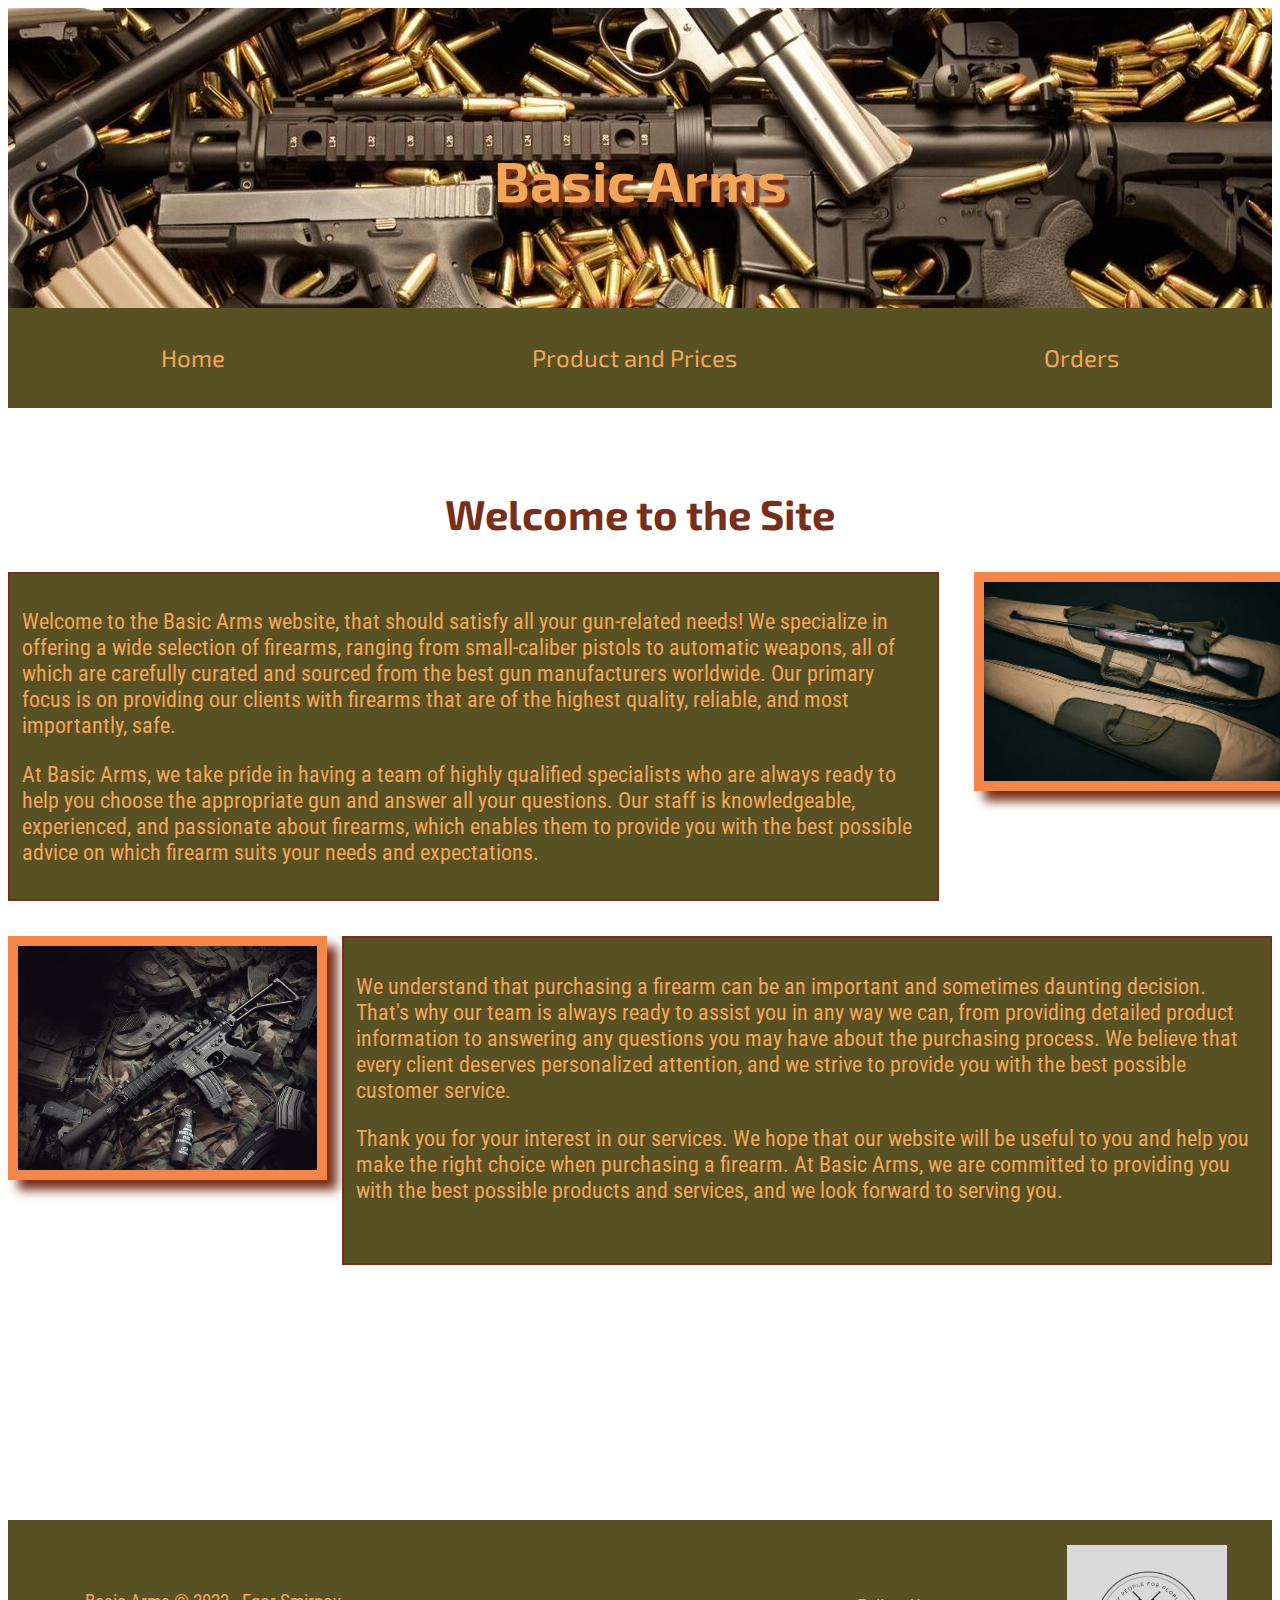
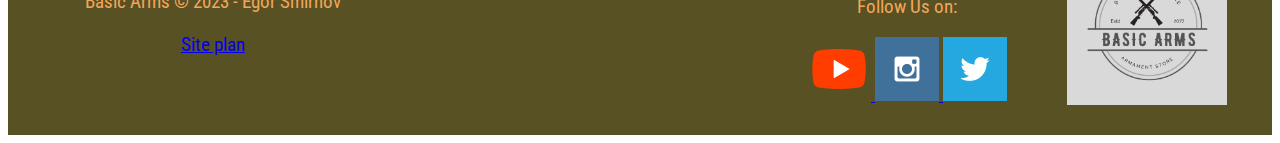
<file: personalproject/index.html>
<!DOCTYPE html>
<html lang="en">

<head>
  <meta charset="UTF-8">
  <meta http-equiv="X-UA-Compatible" content="IE=edge">
  <meta name="viewport" content="width=device-width, initial-scale=1.0">
  <title>Basic Arms | Home</title>
  <link rel="stylesheet" href="styles/styles.css">
</head>

<body>
  <div id="content">
    <header>
      <div id="banner">
        <img id="banner-img" src="pic/banner1.jpg" alt="Site Top Banner">
      </div>
      <h1>Basic Arms</h1>
      <nav>
        <a href="index.html">Home</a>
        <a href="products.html">Product and Prices</a>
        <a href="orders.html">Orders</a>
      </nav>
    </header>
    <main>
      <h2>Welcome to the Site</h2>
      <div class="bodysection">
        <div class="welcome1">
          <p>
            Welcome to the Basic Arms website, that should satisfy all your gun-related needs! We specialize in offering
            a wide selection of firearms, ranging from small-caliber pistols to automatic weapons, all of which are
            carefully curated and sourced from the
            best gun manufacturers worldwide. Our primary focus is on providing our clients with firearms that are of
            the highest quality, reliable, and most importantly, safe.</p>
          <p>
            At Basic Arms, we take pride in having a team of highly qualified specialists who are always ready to help
            you choose the appropriate gun and answer all your questions. Our staff is knowledgeable, experienced, and
            passionate about firearms, which enables
            them to provide you with the best possible advice on which firearm suits your needs and expectations.</p>
        </div>
        <img src="pic/rifle.jpg" alt="rifle with a case">


        <div class="welcome2">
          <p>
            We understand that purchasing a firearm can be an important and sometimes daunting decision. That's why our
            team is always ready to assist you in any way we can, from providing detailed product information to
            answering any questions you may have about
            the purchasing process. We believe that every client deserves personalized attention, and we strive to
            provide you with the best possible customer service.</p>
          <p>
            Thank you for your interest in our services. We hope that our website will be useful to you and help you
            make the right choice when purchasing a firearm. At Basic Arms, we are committed to providing you with the
            best possible products and services, and
            we look forward to serving you.</p>
        </div>
        <img src="pic/homepic2.jpg" alt="AR with stuff">

      </div>
    </main>
    <footer>
      <div class="copyplan">
        <p> Basic Arms &copy; 2023 - Egor Smirnov</p>
        <p><a href="site-plan.html">Site plan</a></p>
      </div>
      <div class="social">
        <p>Follow Us on:</p>
        <a href="https://youtube.com" target="_blank">
          <img src="pic/youtube.png" alt="fbicon">
        </a>
        <a href="https://instagram.com" target="_blank">
          <img src="pic/instagram.png" alt="instagramicon">
        </a>
        <a href="https://twitter.com" target="_blank">
          <img src="pic/twitter.png" alt="twittericon">
        </a>
      </div>
      <a id="logo_link" href="index.html">
        <img class="logo" src="pic/basicarmslogo.png" alt="Basic Arms Logo">
      </a>
    </footer>
  </div>
</body>

</html>
</file>
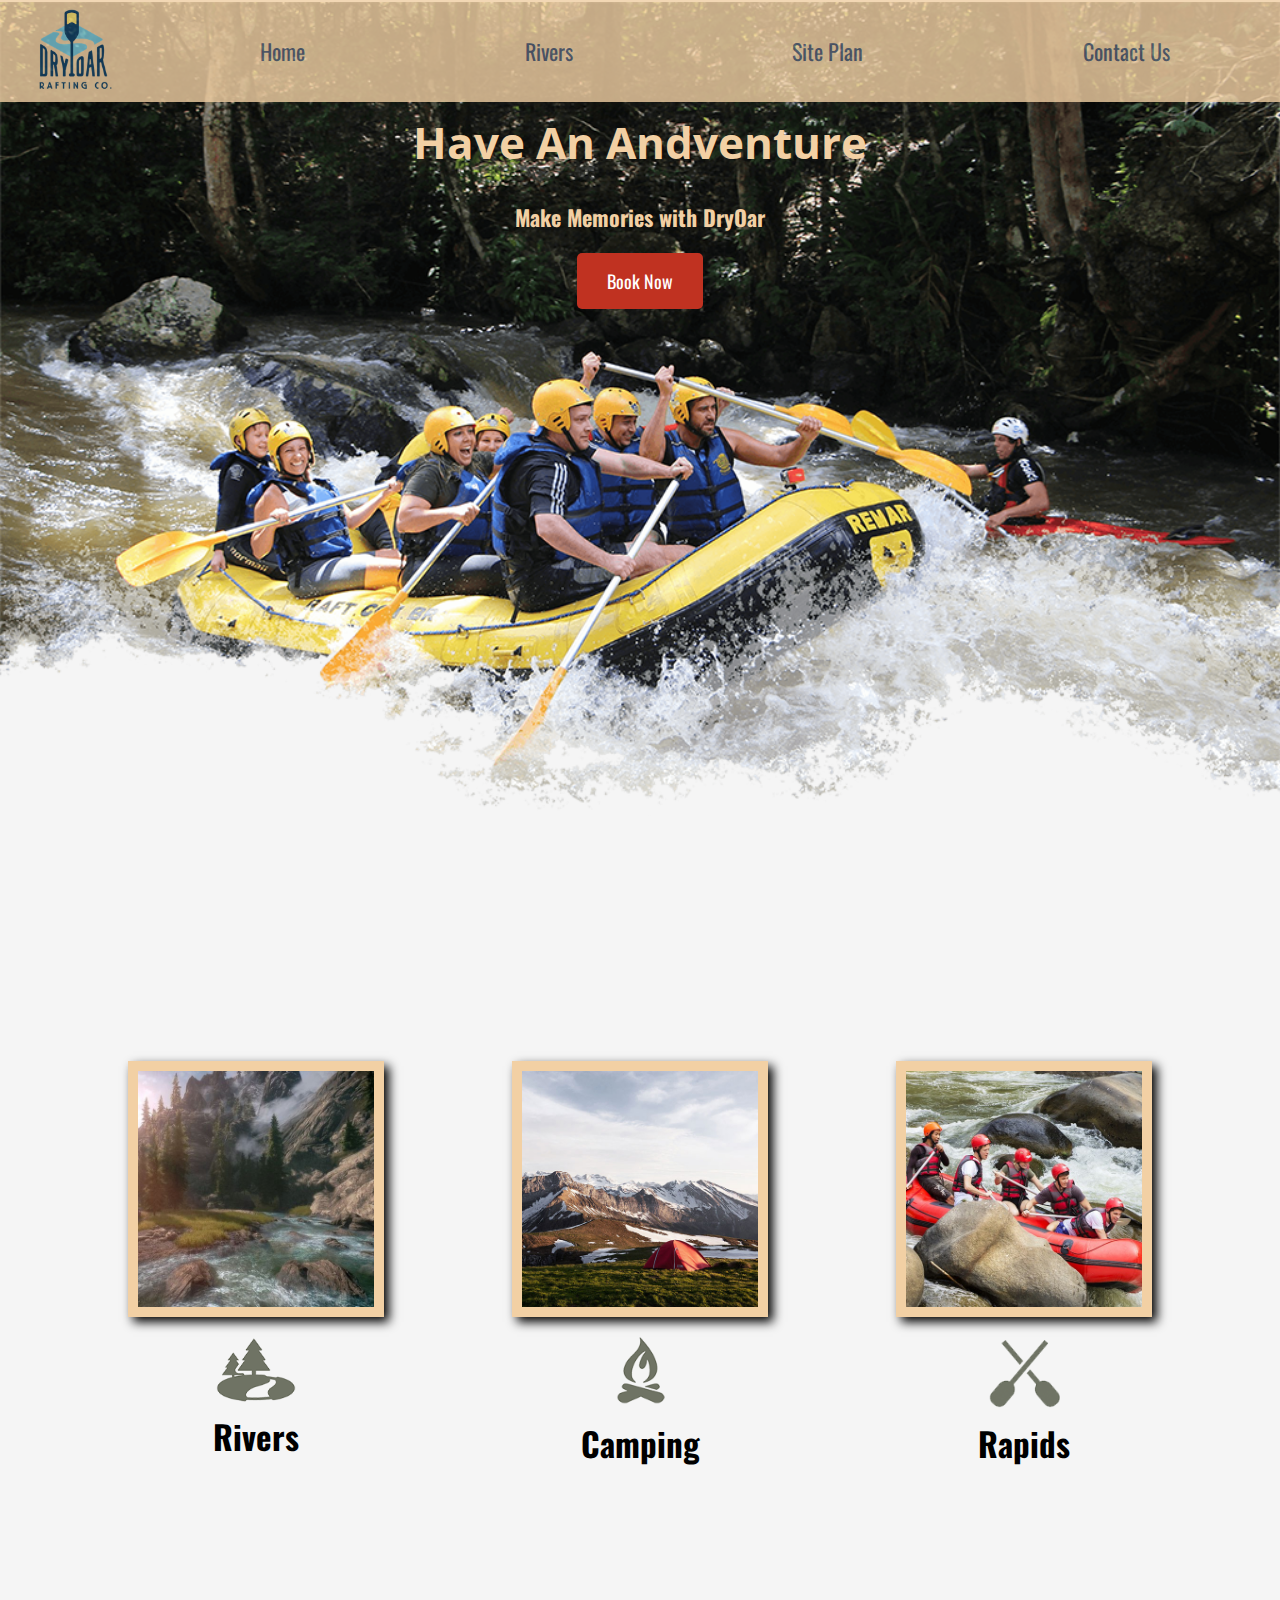
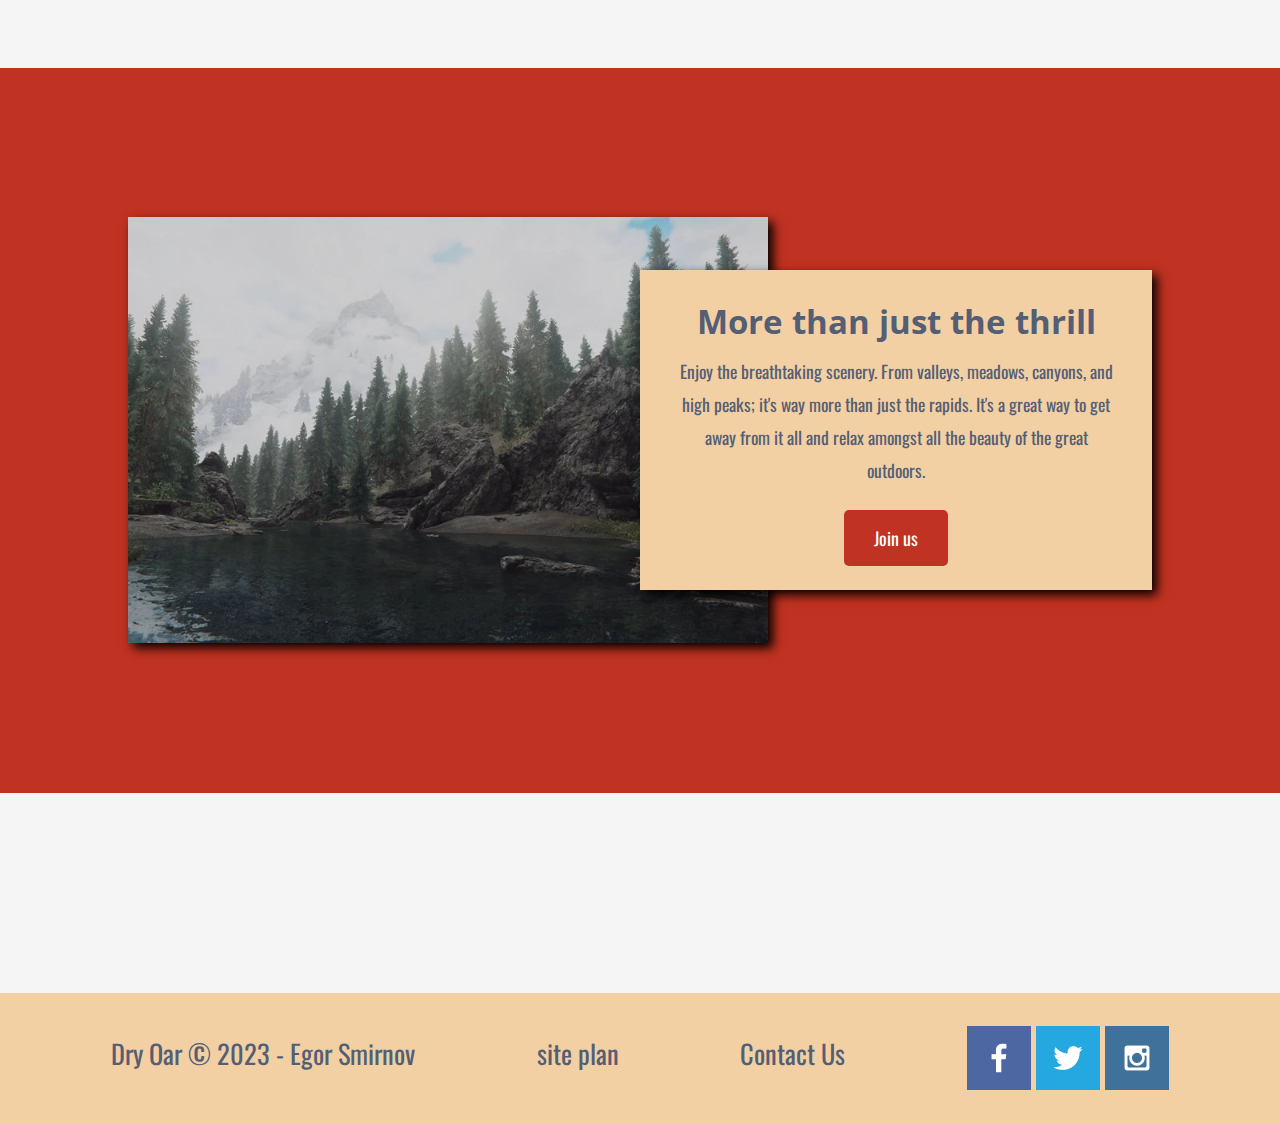
<file: wwr/index.html>
<!DOCTYPE html>
<html lang="en">

<head>
  <meta charset="UTF-8">
  <meta http-equiv="X-UA-Compatible" content="IE=edge">
  <meta name="viewport" content="width=device-width, initial-scale=1.0">
  <title>Whitewater Rafting Vacations | Dry Oar Boating | Home</title>
  <link rel="stylesheet" href="styles/style.css">
</head>

<body>
  <div id="content">
    <header>
      <a id="logo_link" href="index.html">
        <img class="logo" src="images/logo.png" alt="Dry Oar Logo">
      </a>
      <nav>
        <a href="index.html">Home</a>
        <a href="rivers.html">Rivers</a>
        <a href="site-plan-rafting.html">Site Plan</a>
        <a href="contactus.html">Contact Us </a>
      </nav>
    </header>
    <div id="hero">
      <div id="hero-box">
        <img id="hero-img" src="images/hero.png" alt="People enjoying rafting">
      </div>
      <section id="hero-msg">
        <h1 class="home-title">Have An Andventure</h1>
        <h4>Make Memories with DryOar</h4>
        <div class="button-box">
          <a class="book" href="contactus.html">Book Now</a>
        </div>
      </section>
    </div>
    <main class="home-grid">
      <section class="river-card">
        <img class="card-img" src="images/rivers1.jpg" alt="river in Skyrim forest ">
        <img class="icon" src="images/river_icon.png" alt="river icon">
        <h2>Rivers</h2>
      </section>
      <section class="camping-card">
        <img class="card-img" src="images/camping.jpg" alt="tent in the mountains or smt">
        <img class="icon" src="images/fire_icon.png" alt="fire icon">
        <h2>Camping</h2>
      </section>
      <section class="rapids-card">
        <img class="card-img" src="images/rapids.jpg" alt="rafting boat">
        <img class="icon" src="images/oars.png" alt="oars icon">
        <h2>Rapids</h2>
      </section>
      <div id="background"></div>
      <img class="mountains" src="images/mountains1.jpg" alt="Skyrim Mountains">
      <section class="msg">
        <h2>More than just the thrill</h2>
        <p>Enjoy the breathtaking scenery. From valleys, meadows, canyons, and high peaks; it's way more than just the
          rapids. It's a great way to get away from it all and relax amongst all the beauty of the great outdoors.</p>
        <a class="join" href="contactus.html">Join us</a>
      </section>
    </main>
    <footer>
      <p> Dry Oar &copy; 2023 - Egor Smirnov</p>
      <p><a href="site-plan-rafting.html">site plan</a></p>
      <p><a href="contactus.html">Contact Us</a></p>
      <div class="social">
        <a href="https://facebook.com" target="_blank">
          <img src="images/facebook.png" alt="fbicon">
        </a>
        <a href="https://twitter.com" target="_blank">
          <img src="images/twitter.png" alt="twittericon">
        </a>
        <a href="https://instagram.com" target="_blank">
          <img src="images/instagram.png" alt="instagramicon">
        </a>
      </div>
    </footer>
  </div>
</body>

</html>
</file>
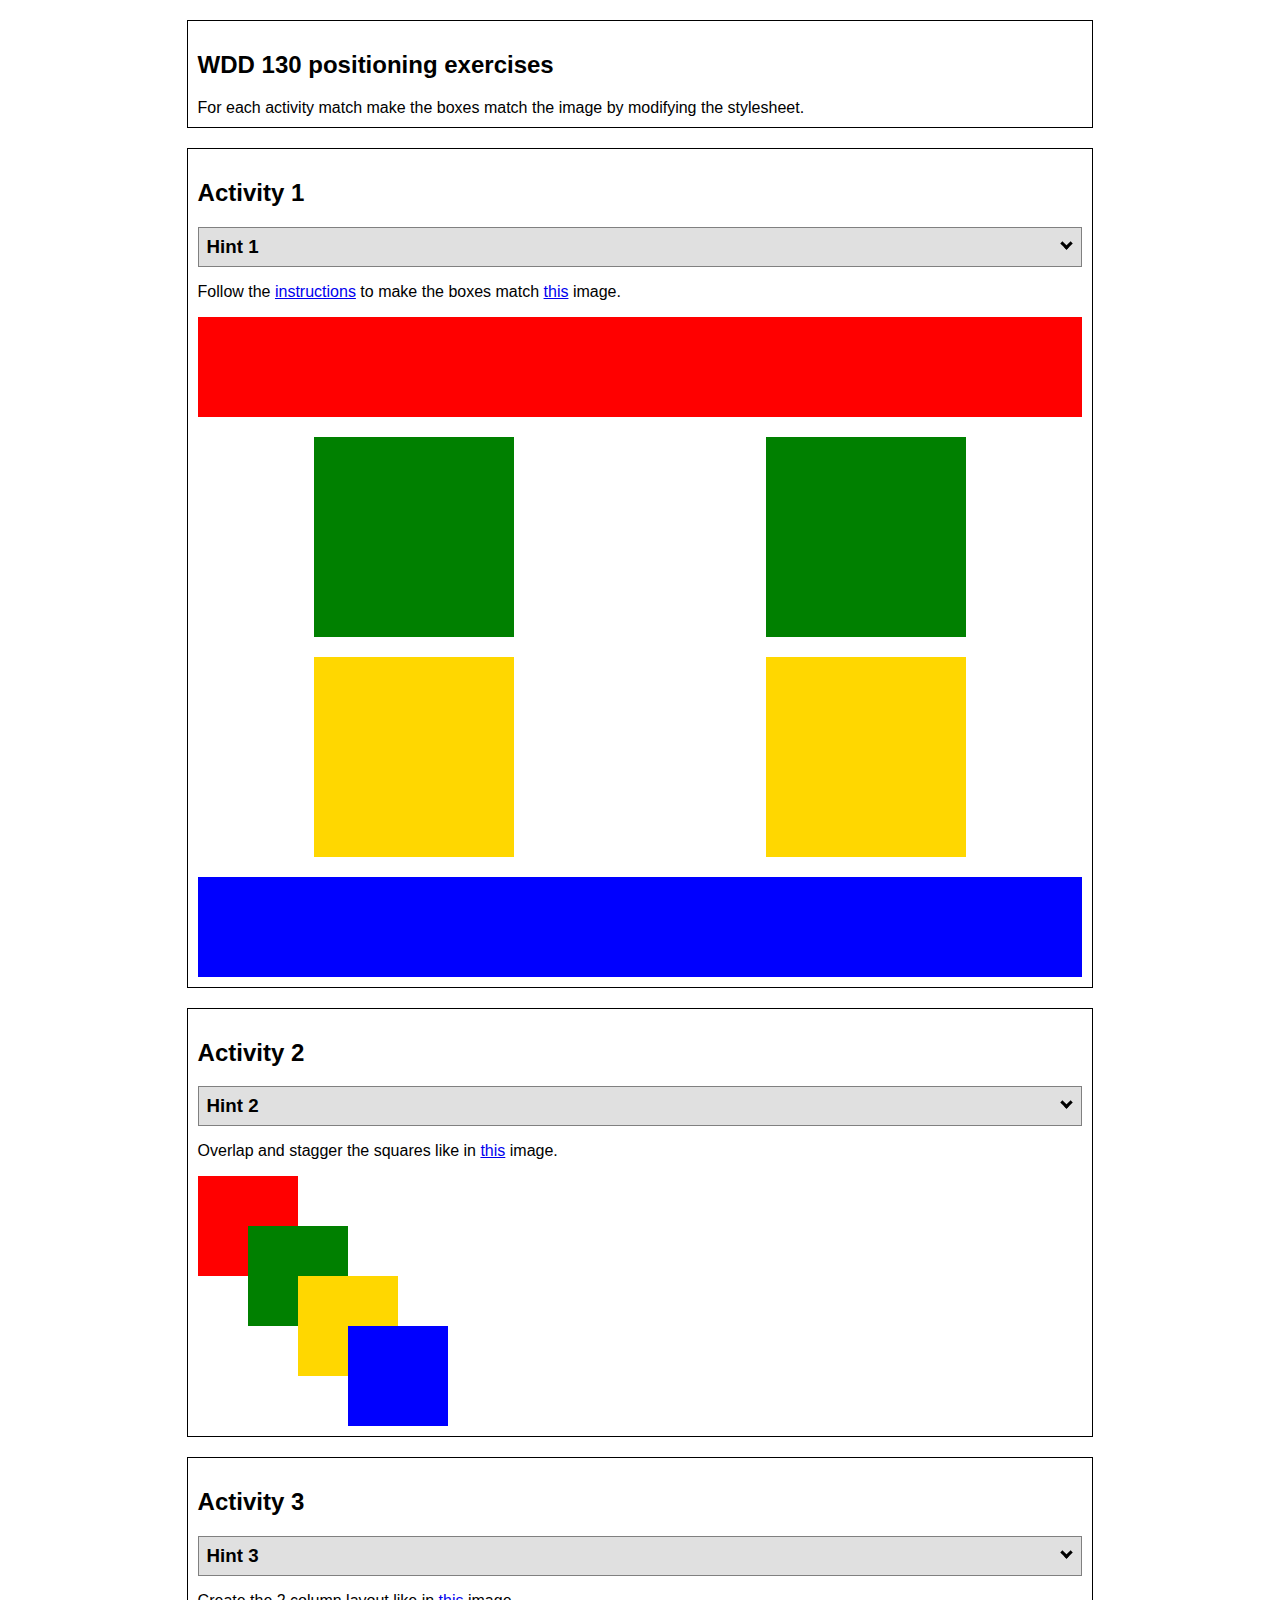
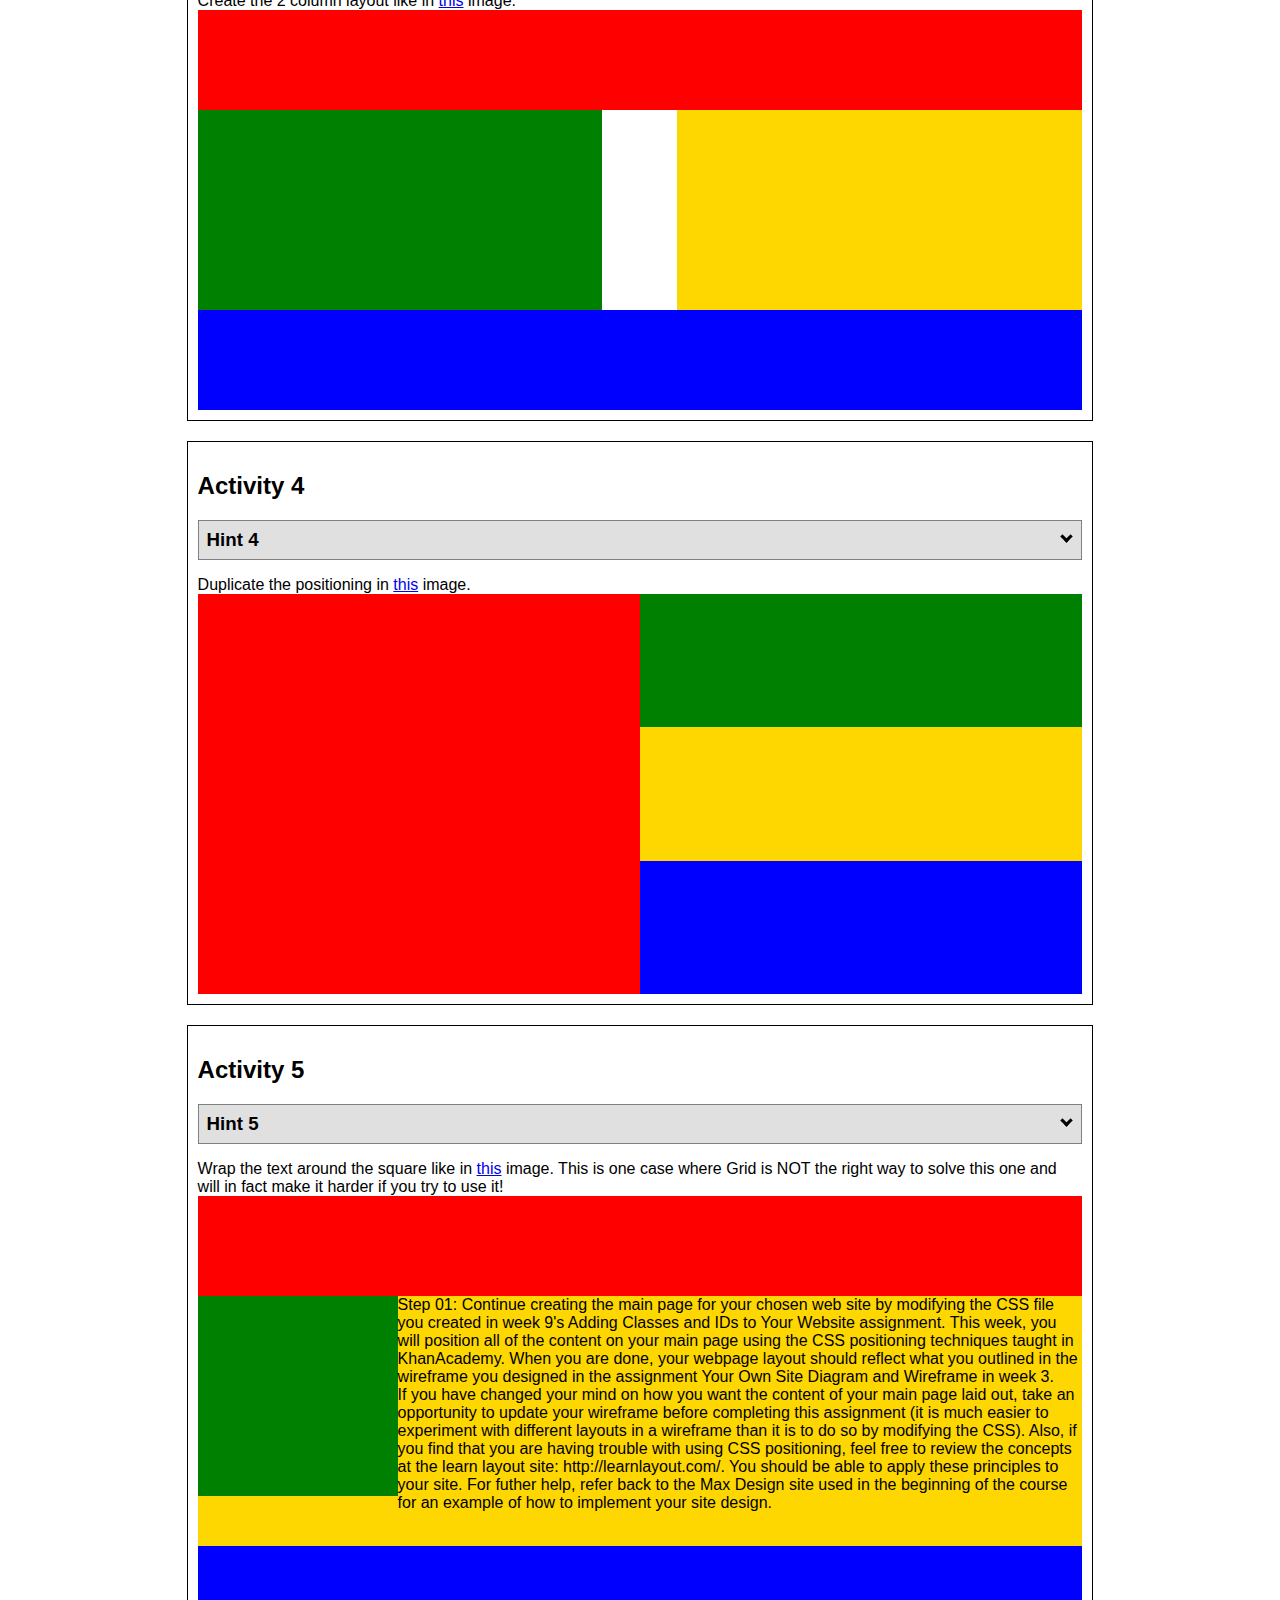
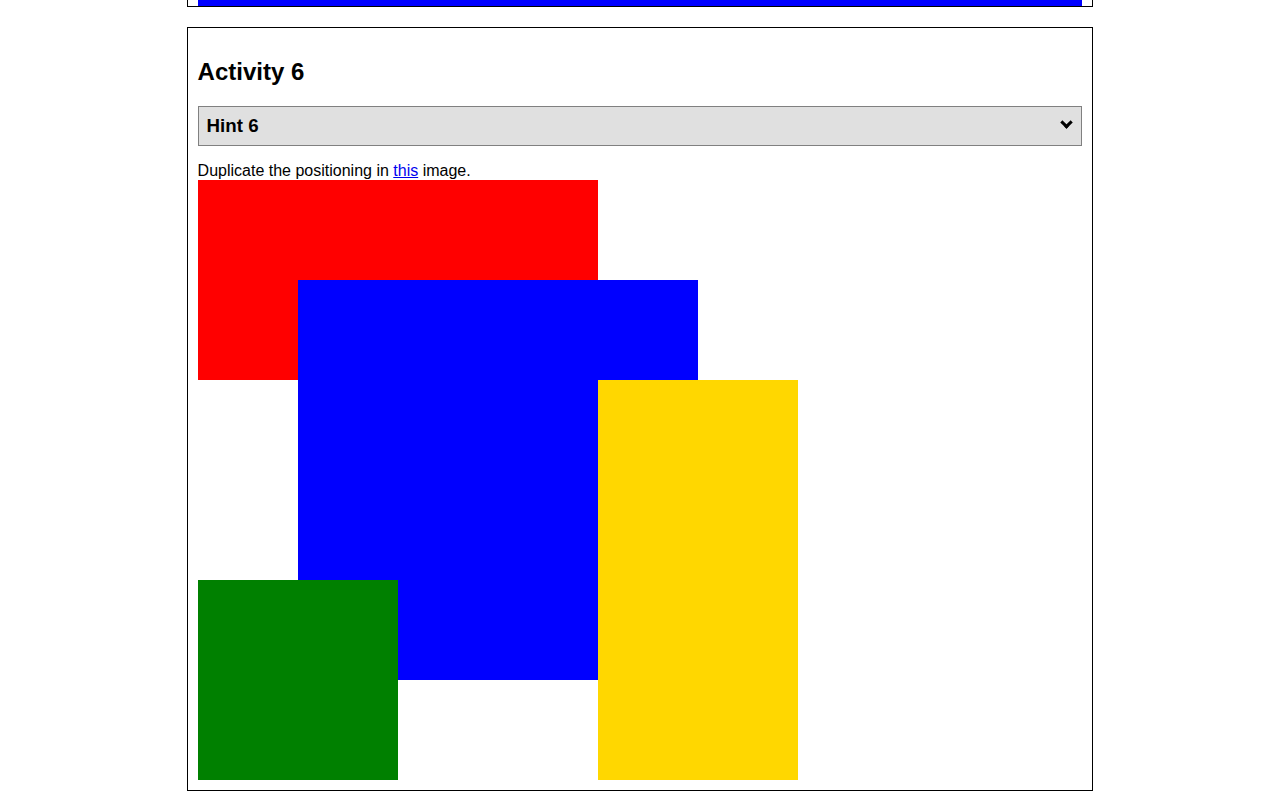
<file: positioning.html>
<!DOCTYPE html>
<html lang="en">
  <head>
    <!-- HTML - Name: positioning.html -->
    <title>Positioning Activity</title>
    <link rel="stylesheet" type="text/css" href="positionstyles.css" />
  </head>
  <body>
    <div class="activity">
      <h2>WDD 130 positioning exercises</h2>
      For each activity match make the boxes match the image by modifying the stylesheet.</div>
    <div class="activity">
      <h2>Activity 1</h2>
      <section class="hint"><input type="checkbox" ><i></i> <h3>Hint 1</h3><div><p>Check out the <a href="https://byui-wdd.github.io/wdd130/activities/w06-css-positioning.html" target="_blank">activity instructions</a> in Ilearn!</p></div></section>
      <p>Follow the <a href="https://byui-wdd.github.io/wdd130/activities/w06-css-positioning.html" target="_blank">instructions</a> to make the boxes match  <a href="https://byui-wdd.github.io/wdd130/images/example1.png" target="_blank">this</a> image.</p>
      <div class="content1" >
        <div class="red1" ></div>
        <div class="green1" ></div>
        <div class="green1" ></div>
        <div class="yellow1"></div>
        <div class="yellow1"></div>
        <div class="blue1"></div>
      </div>
    </div>
    <div class="activity">
      <h2>Activity 2</h2>
      <section class="hint"><input type="checkbox" > <h3>Hint 2</h3><i></i><div>
      <ul>
      <li>grid-template-columns: 50px 50px 50px 50px 50px </li></ul></div></section>
      <p>Overlap and stagger the squares like in <a href="https://byui-wdd.github.io/wdd130/images/example2.png" target="_blank">this</a> image.</p>
      <div class="content2" >
        <div class="red2" ></div>
        <div class="green2" ></div>
        <div class="yellow2"></div>
        <div class="blue2"></div>
      </div>
    </div>
    <div class="activity">
      <h2>Activity 3</h2>
      <section class="hint"><input type="checkbox" > <h3>Hint 3</h3><i></i><div><p>This one is going to be best solved with CSS Grid. Remember to make the boxes the right width first...then start moving them around. </p><h4>Properties used:</h4><ul><li>display:grid;</li><li>grid-template-columns:</li><li>grid-column-gap:</li>
        <li>grid-column:</li>  </ul></div></section>
      Create the 2 column layout like in <a href="https://byui-wdd.github.io/wdd130/images/example3.png" target="_blank">this</a>  image.
      <div class="content3" >
        <div class="red3" ></div>
        <div class="green3" ></div>
        <div class="yellow3"></div>
        <div class="blue3"></div>
      </div>
    </div>
    <div class="activity">
      <h2>Activity 4</h2>
      <section class="hint"><input type="checkbox" > <h3>Hint 4</h3><i></i><div><p>For the others we have been primarily concerned with width. For this one you will need to adjust height as well. </p><h4>Properties used:</h4><ul><li>display:grid;</li><li>grid-template-columns:</li><li>grid-row:</li></ul></div></section>
      Duplicate the positioning in <a href="https://byui-wdd.github.io/wdd130/images/example4.png" target="_blank">this</a> image. 
      <div class="content4" >
        <div class="red4" ></div>
        <div class="green4" ></div>
        <div class="yellow4"></div>
        <div class="blue4"></div>
      </div>
    </div>

    <div class="activity">
      <h2>Activity 5</h2>
      <section class="hint"><input type="checkbox" > <h3>Hint 5</h3><i></i><div><p>Grid is <strong>not</strong> the right way to do this.  In fact there is only one way to really do that...and that is with float. Remember that we float the thing we want the text to wrap around.  Also remember to start by making all the shapes the right size and shape.</p><h4>Properties used:</h4><ul><li>float: left;</li></ul></div></section>
      Wrap the text around the square like in <a href="https://byui-wdd.github.io/wdd130/images/example5.png" target="_blank">this</a> image. This is one case where Grid is NOT the right way to solve this one and will in fact make it harder if you try to use it!
      <div class="content5" >
        <div class="red5" ></div>
        <div class="green5" ></div>
        <div class="yellow5">Step 01: Continue creating the main page for your chosen web site by modifying the CSS file you created in week 9's Adding Classes and IDs to Your Website assignment. This week, you will position all of the content on your main page using the CSS positioning techniques taught in KhanAcademy. When you are done, your webpage layout should reflect what you outlined in the wireframe you designed in the assignment Your Own Site Diagram and Wireframe in week 3. <br />
          If you have changed your mind on how you want the content of your main page laid out, take an opportunity to update your wireframe before completing this assignment (it is much easier to experiment with different layouts in a wireframe than it is to do so by modifying the CSS). Also, if you find that you are having trouble with using CSS positioning, feel free to review the concepts at the learn layout site: http://learnlayout.com/. You should be able to apply these principles to your site. For futher help, refer back to the Max Design site used in the beginning of the course for an example of how to implement your site design.</div>
        <div class="blue5"></div>
      </div>
    </div>
    <div class="activity">
      <h2>Activity 6</h2>
      <section class="hint"><input type="checkbox" > <h3>Hint 6</h3><i></i><div><p>This one is all about visualizing the grid behind the layout. If you are having a hard time doing that first: all the sizes are even multiples of 100, and second here is another example with the lines drawn: <a href="https://byui-wdd.github.io/wdd130/images/example6-hint.png" target="_blank">example 6 with lines</a>. For this one you will find it easiest if you use px for the column width. You can also use <kbd>z-index</kbd> to control the element layering.    </p><h4>Properties used:</h4><ul><li>display:grid;</li><li>grid-template-columns:</li><li>grid-column:</li><li>grid-row:</li><li><a href="https://www.w3schools.com/cssref/pr_pos_z-index.asp" target="_blank">z-index:</a></li></ul></div></section>
      Duplicate the positioning in <a href="https://byui-wdd.github.io/wdd130/images/example6.png" target="_blank">this</a> image.
      <div class="content6" >
        <div class="red6" ></div>
        <div class="green6" ></div>
        <div class="yellow6"></div>
        <div class="blue6"></div>
      </div>
    </div>
  </body>
</html>
</file>
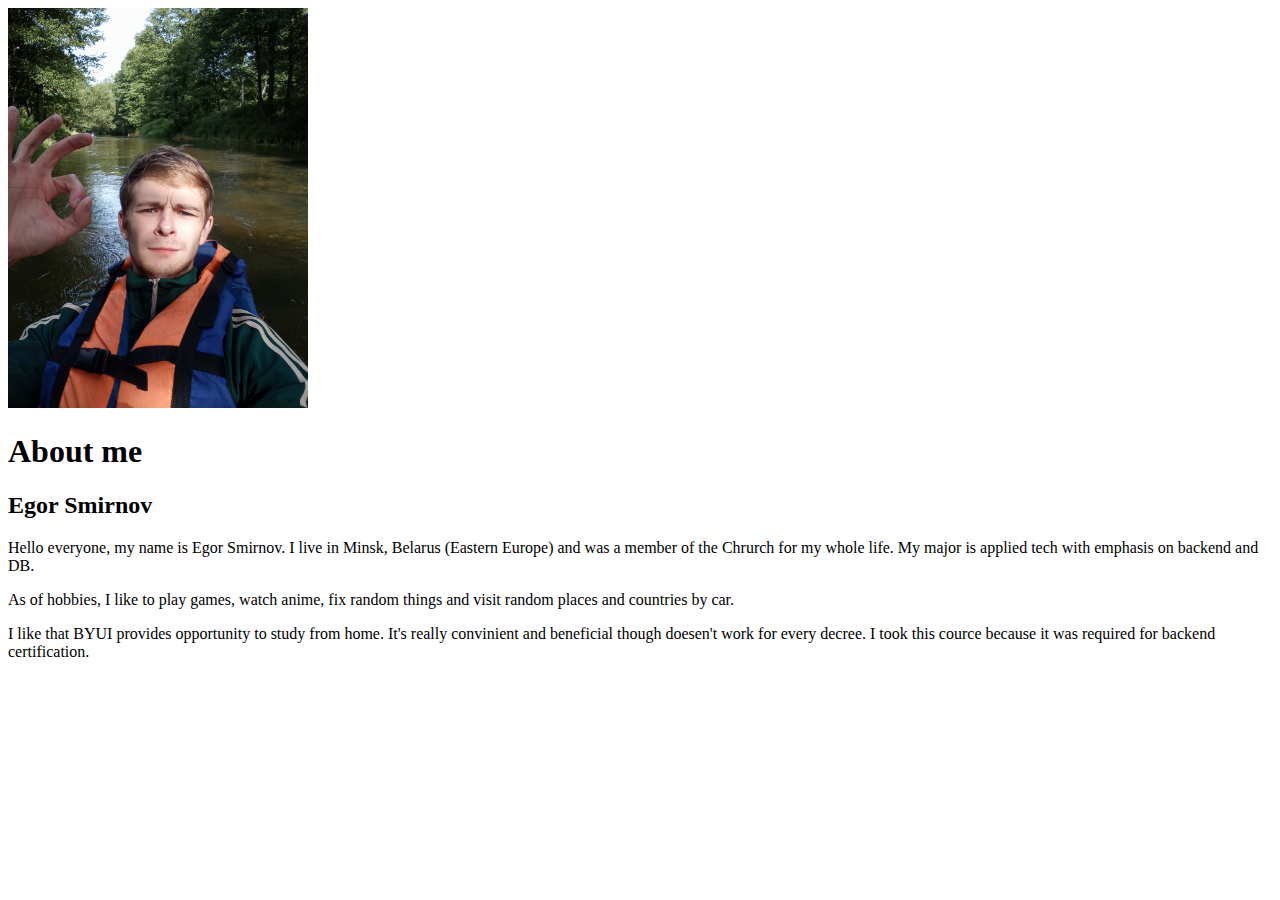
<file: aboutme/Aboutme.html>
<!DOCTYPE html>
<html lang="en">

<head>
    <meta charset="UTF-8">
    <meta http-equiv="X-UA-Compatible" content="IE-edge">
    <meta name="viewport" content="width=device-width, initial-scale=1.0">
    <title>All About Me</title>
    <img alt="it'smeright?" src="pic/picofme.jpg" style="width:300px;height:400px;">
</head>

<body>
    <h1>About me</h1>
    <h2>Egor Smirnov</h2>
    <p>Hello everyone, my name is Egor Smirnov. I live in Minsk, Belarus (Eastern Europe) and was a member of the Chrurch for my whole life. My major is applied tech with emphasis on backend and DB. </p>
    <p>As of hobbies, I like to play games, watch anime, fix random things and visit random places and countries by car.
    </p>
    <p>I like that BYUI provides opportunity to study from home. It's really convinient and beneficial though doesen't work for every decree. I took this cource because it was required for backend certification. </p>
</body>

</html>
</file>
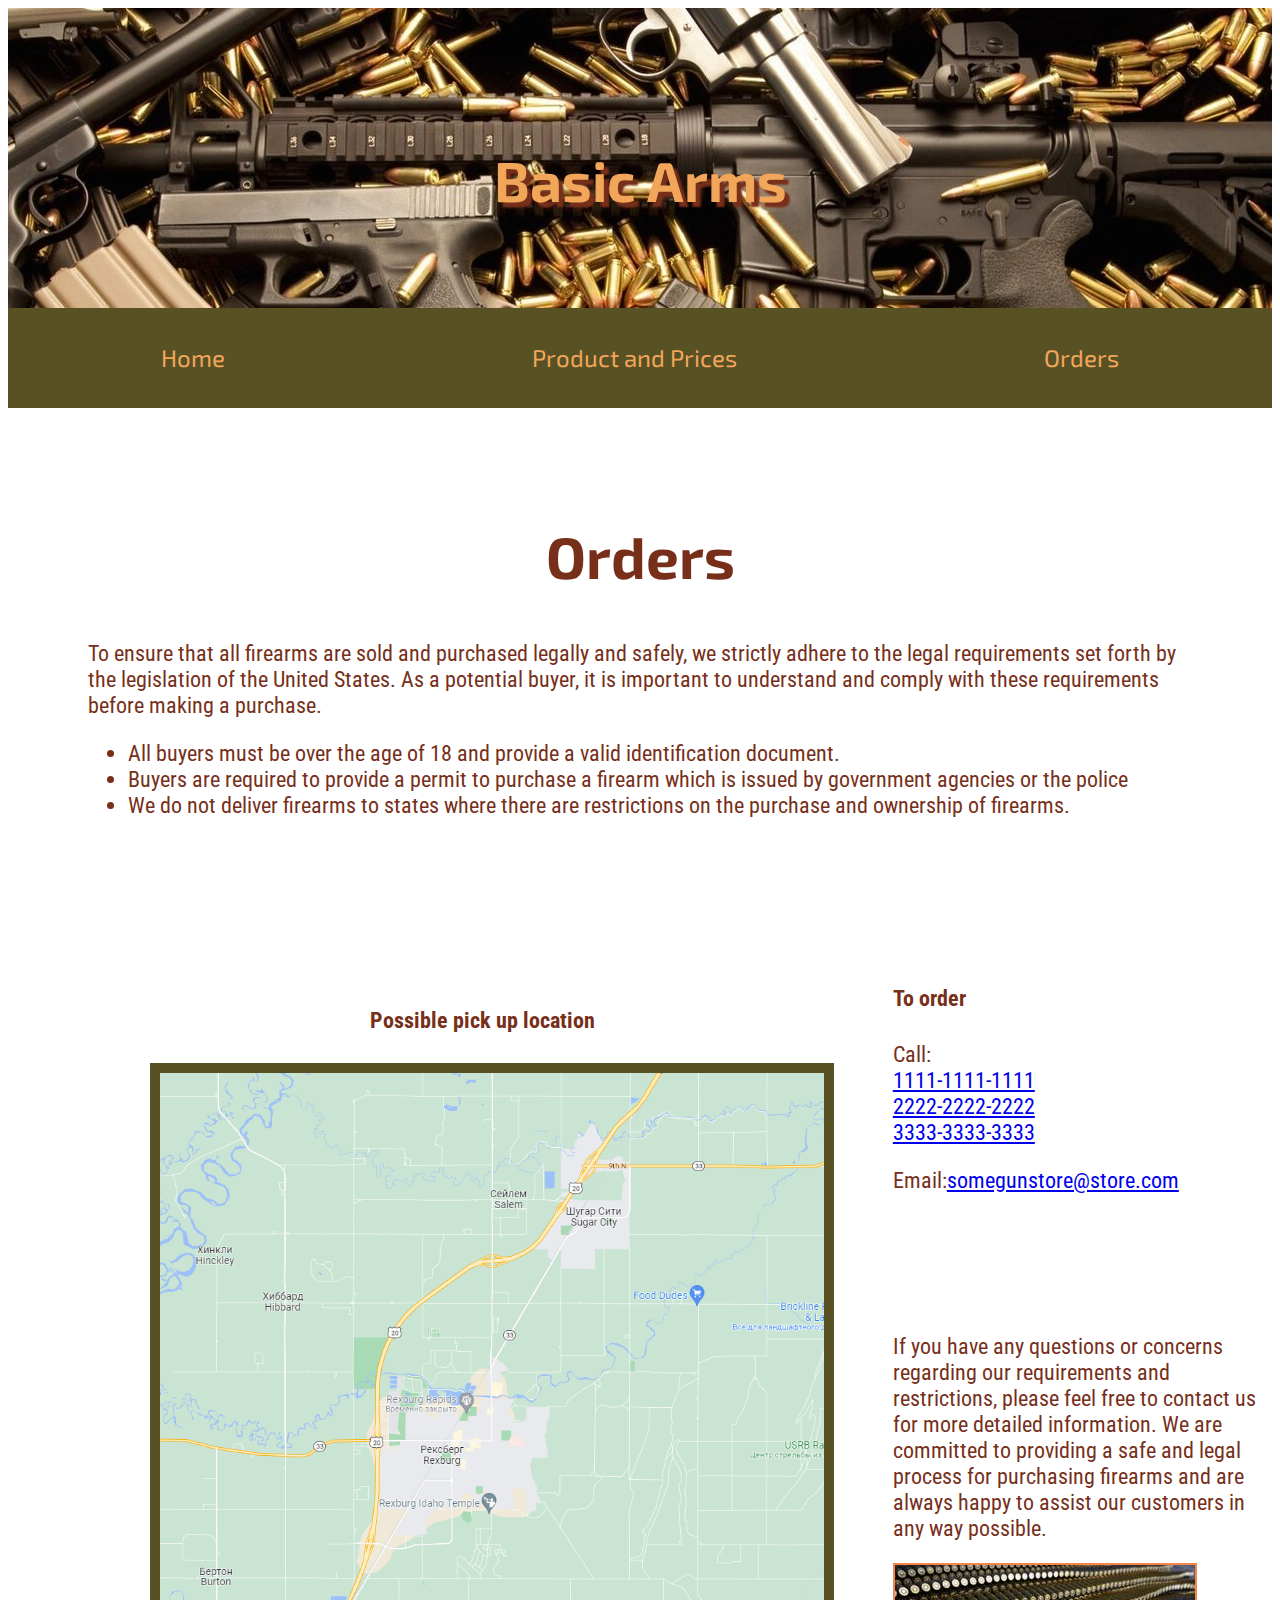
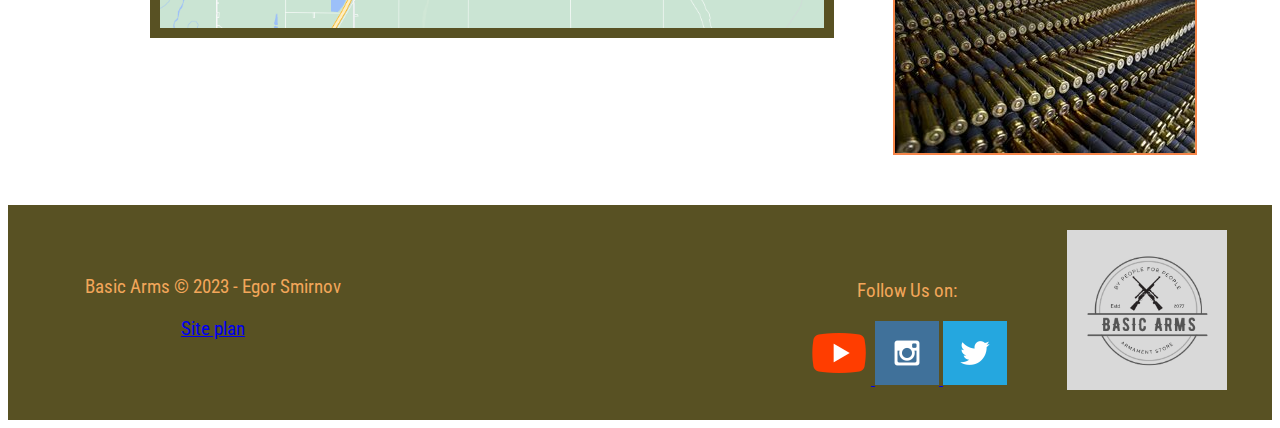
<file: personalproject/orders.html>
<!DOCTYPE html>
<html lang="en">

<head>
  <meta charset="UTF-8">
  <meta http-equiv="X-UA-Compatible" content="IE=edge">
  <meta name="viewport" content="width=device-width, initial-scale=1.0">
  <title>Orders | Basic Arms</title>
  <link rel="stylesheet" href="styles/styles.css">
</head>

<body>
  <div id="content">
    <header>
      <div id="banner">
        <img id="banner-img" src="pic/banner1.jpg" alt="Site Top Banner">
      </div>
      <h1>Basic Arms</h1>

      <nav>
        <a href="index.html">Home</a>
        <a href="products.html">Product and Prices</a>
        <a href="orders.html">Orders</a>
      </nav>
    </header>
    <main>

      <section class="orderintro">
        <h2>Orders</h2>
        <p>
          To ensure that all firearms are sold and purchased legally and safely, we strictly adhere to the legal
          requirements set forth by the legislation of the United States. As a potential buyer, it is important to
          understand and comply with these requirements
          before making a purchase.
        </p>
        <ul>
          <li>
            All buyers must be over the age of 18 and provide a valid identification document.
          </li>
          <li>
            Buyers are required to provide a permit to purchase a firearm which is issued by government agencies or the
            police
          </li>
          <li>
            We do not deliver firearms to states where there are restrictions on the purchase and ownership of firearms.
          </li>
        </ul>

      </section>

      <div class="lowerpart">
        <div class="map">
          <h4>Possible pick up location</h4>
          <img src="pic/map1.PNG" alt="Shop locations">
        </div>
        <div class="contacts">
          <h4>To order</h4>
          <p>Call:
            <br><a href="tel:1111-1111-1111">1111-1111-1111</a>
            <br><a href="tel:2222-2222-2222">2222-2222-2222</a>
            <br><a href="3333-3333-3333">3333-3333-3333</a>
          </p>
          <p> Email:<a href="mailtp:somegunstore@store.com">somegunstore@store.com</a></p>
        </div>
        <div class="additional">
          <p>
            If you have any questions or concerns regarding our requirements and restrictions, please feel free to
            contact us for more detailed information. We are committed to providing a safe and legal process for
            purchasing firearms and are always happy to assist
            our customers in any way possible.
          </p>
          <img src="pic/ammo.jpg" alt="bullets">
        </div>
      </div>
    </main>
    <footer>
      <div class="copyplan">
        <p> Basic Arms &copy; 2023 - Egor Smirnov</p>
        <p><a href="site-plan.html">Site plan</a></p>
      </div>
      <div class="social">
        <p>Follow Us on:</p>
        <a href="https://youtube.com" target="_blank">
          <img src="pic/youtube.png" alt="fbicon">
        </a>
        <a href="https://instagram.com" target="_blank">
          <img src="pic/instagram.png" alt="instagramicon">
        </a>
        <a href="https://twitter.com" target="_blank">
          <img src="pic/twitter.png" alt="twittericon">
        </a>
      </div>
      <a id="logo_link" href="index.html">
        <img class="logo" src="pic/basicarmslogo.png" alt="Basic Arms Logo">
      </a>
    </footer>
  </div>
</body>

</html>
</file>
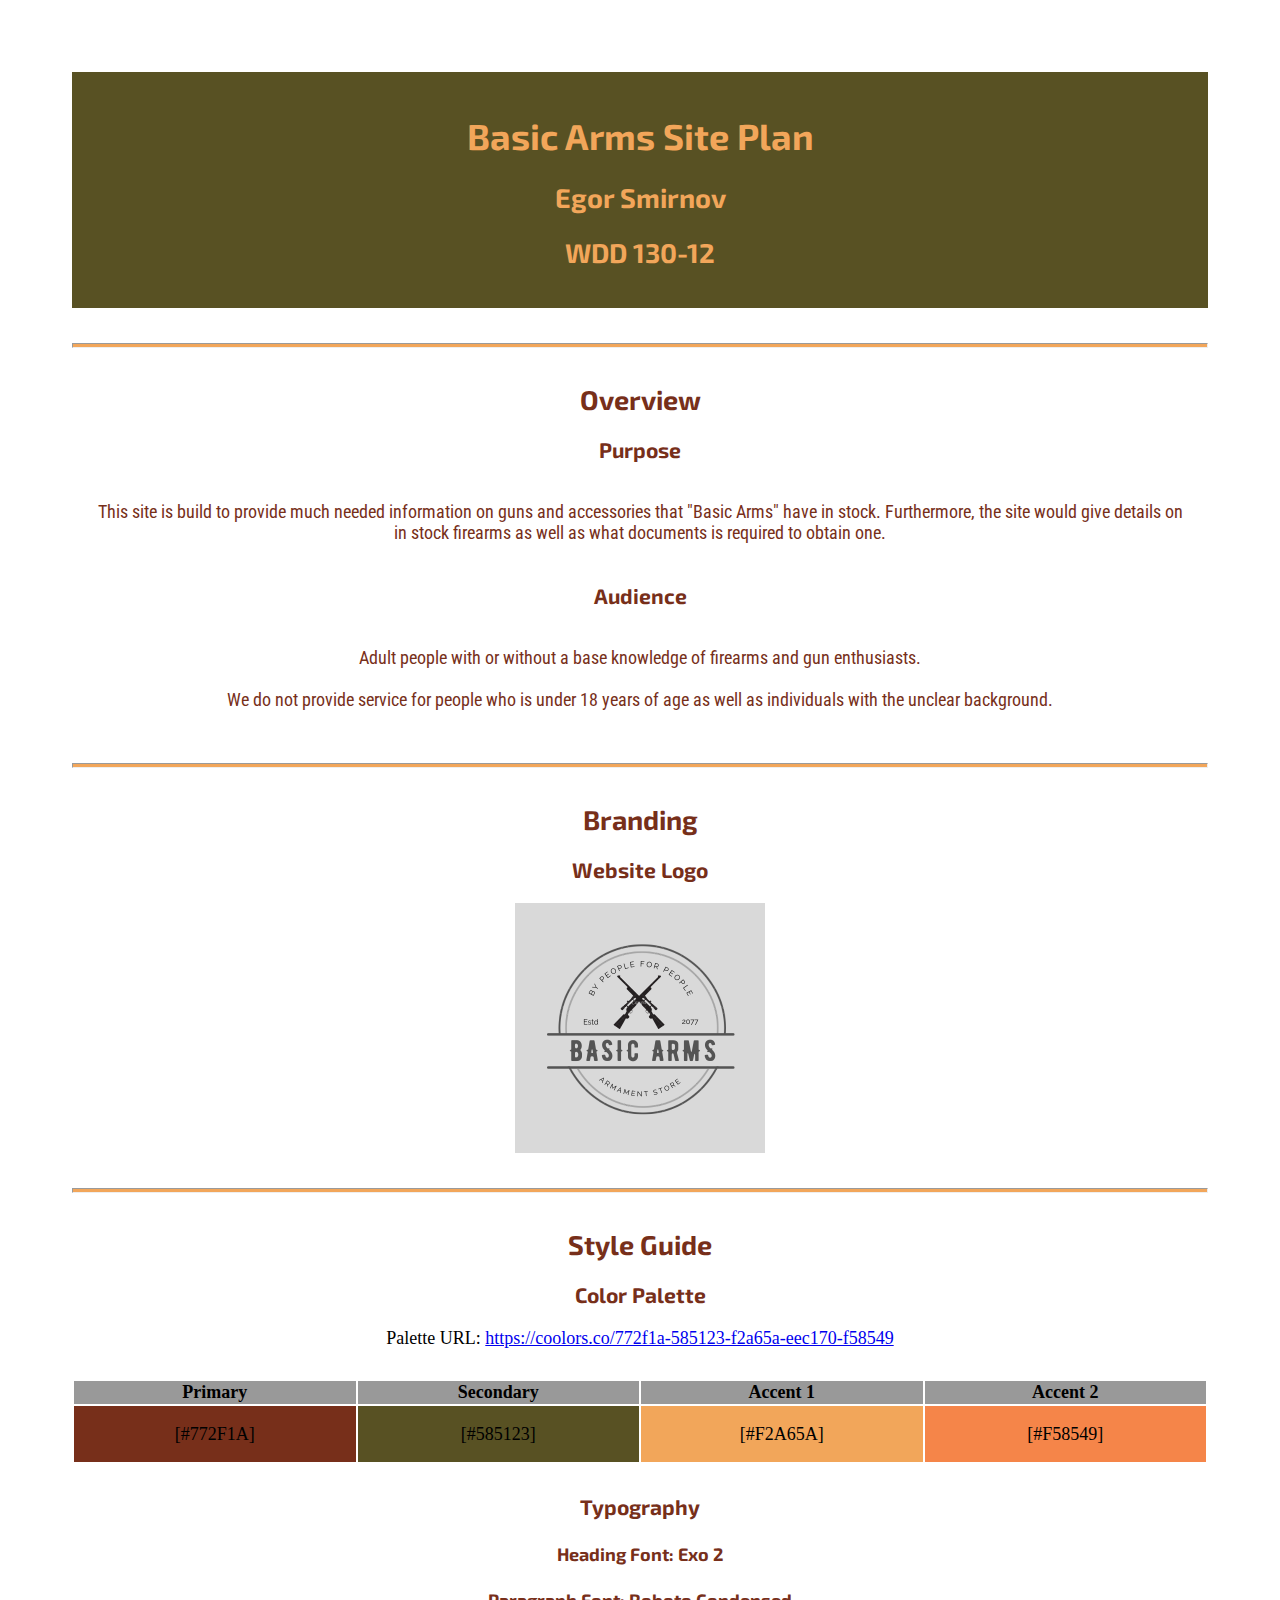
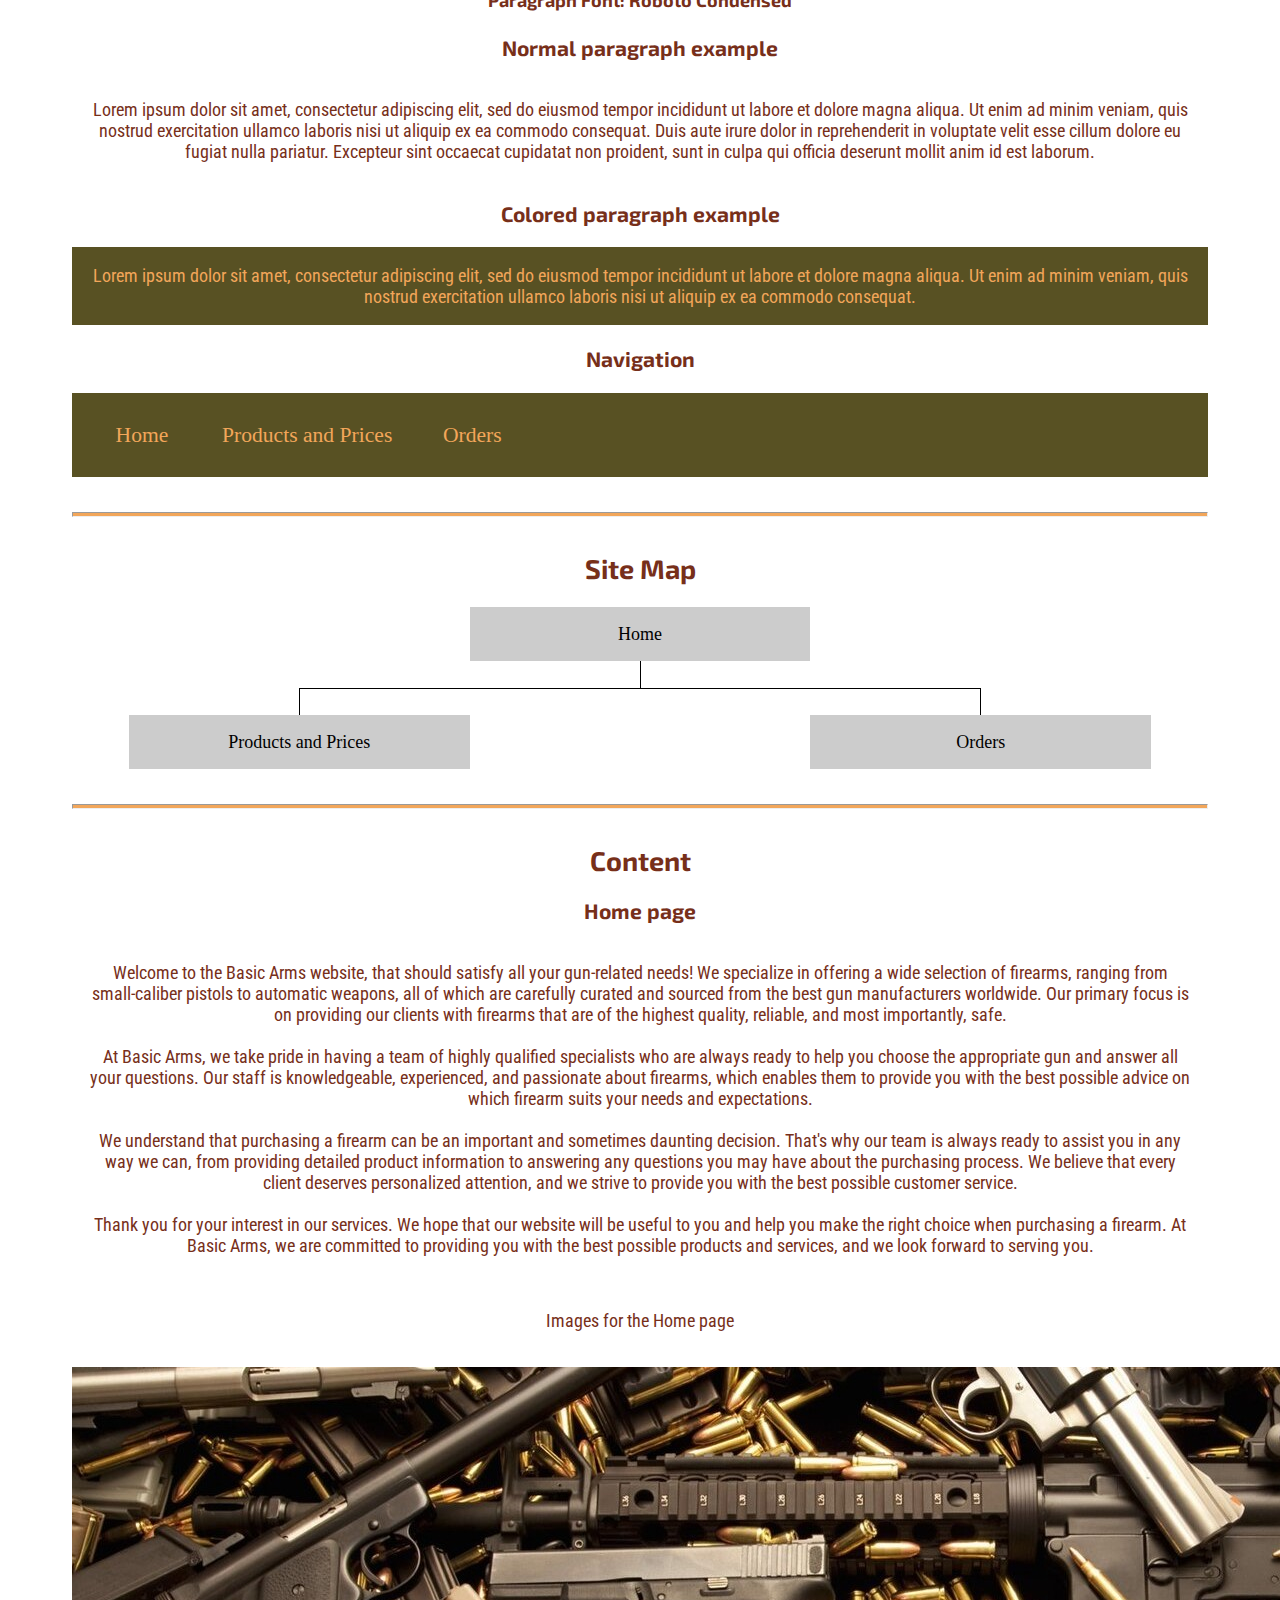
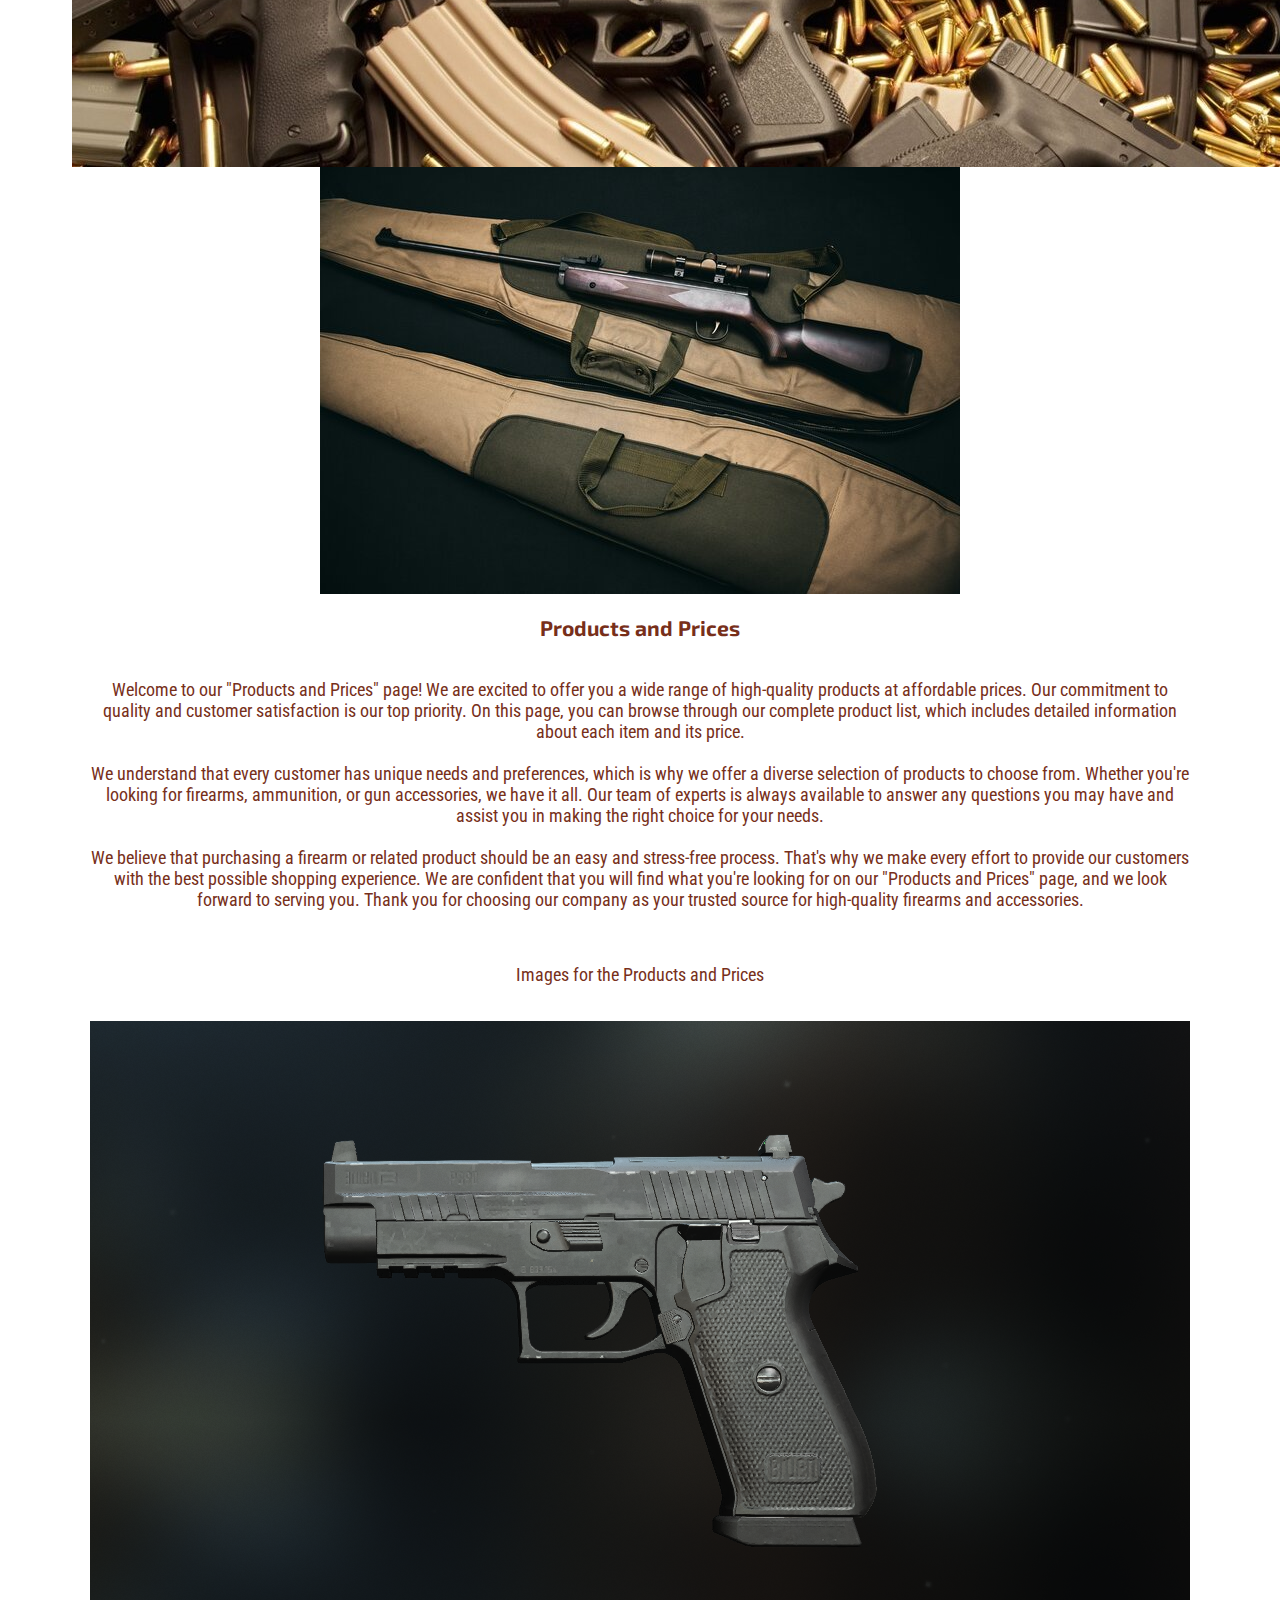
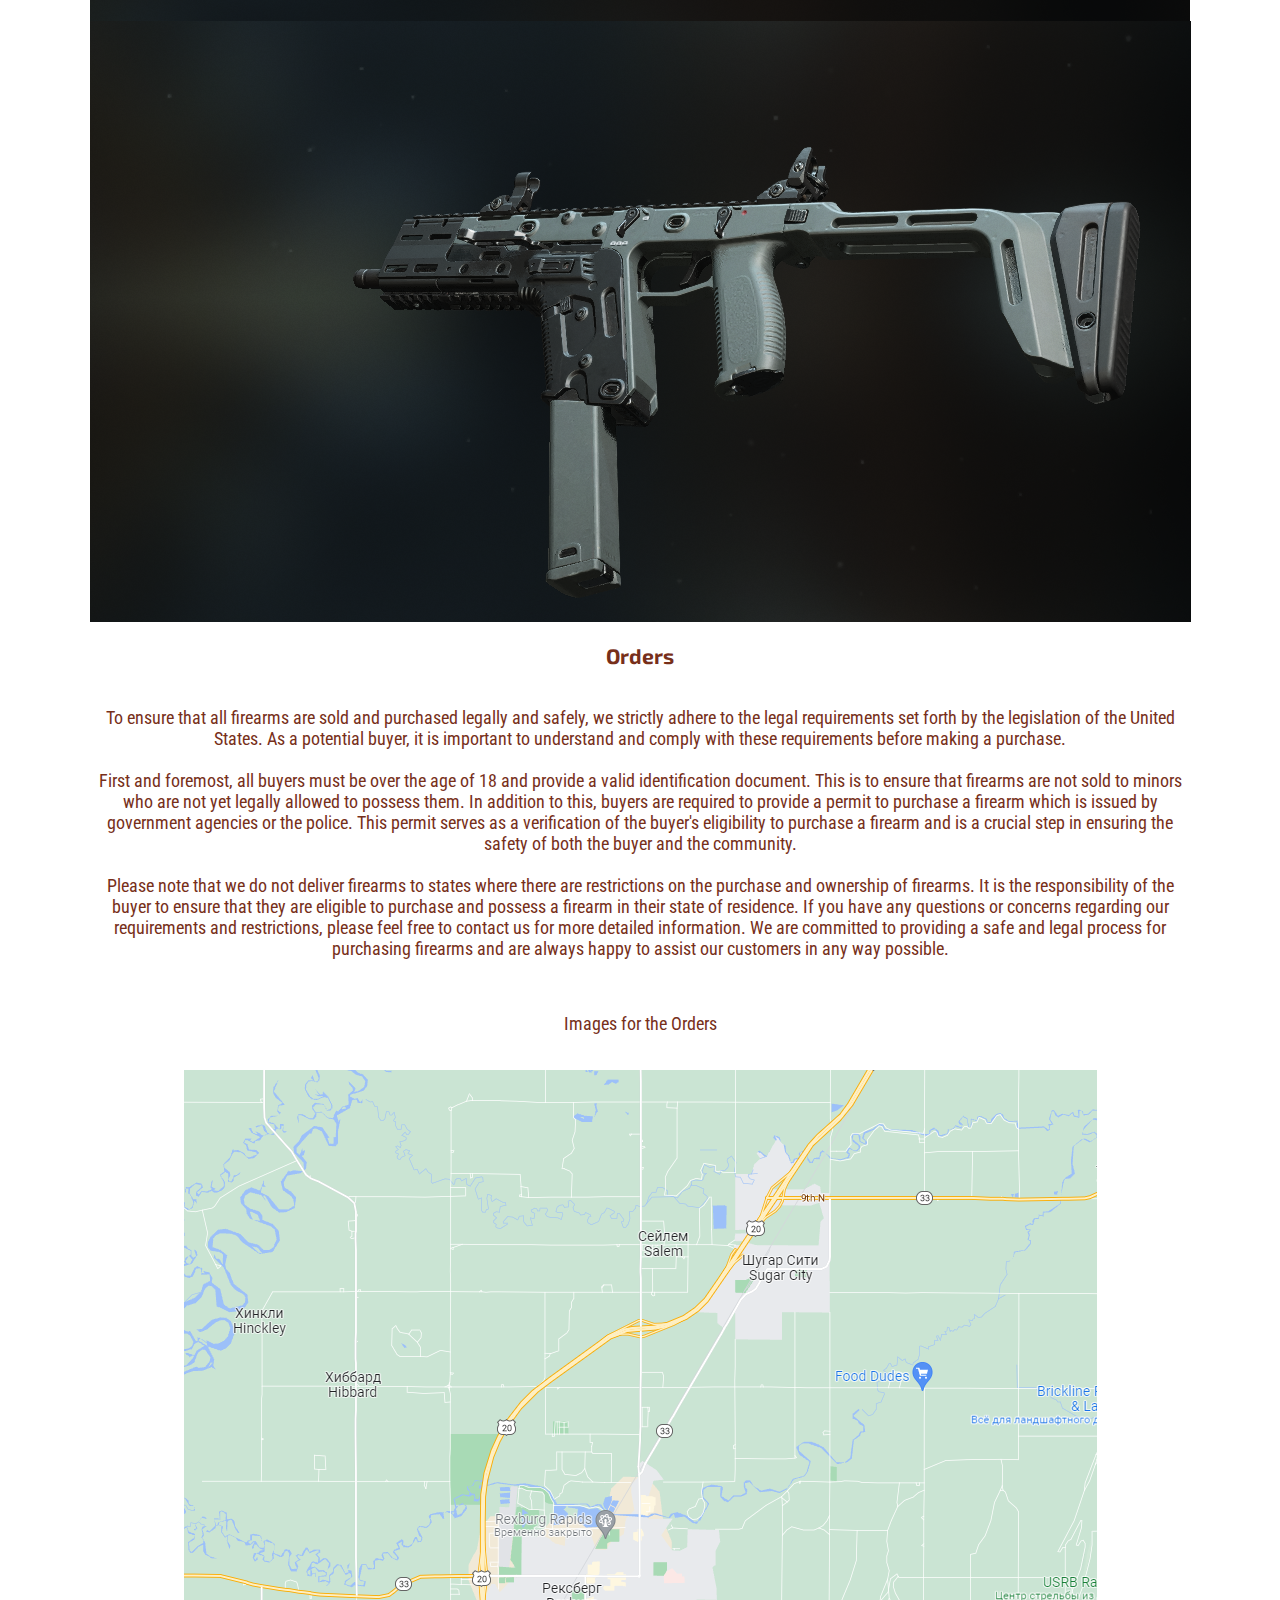
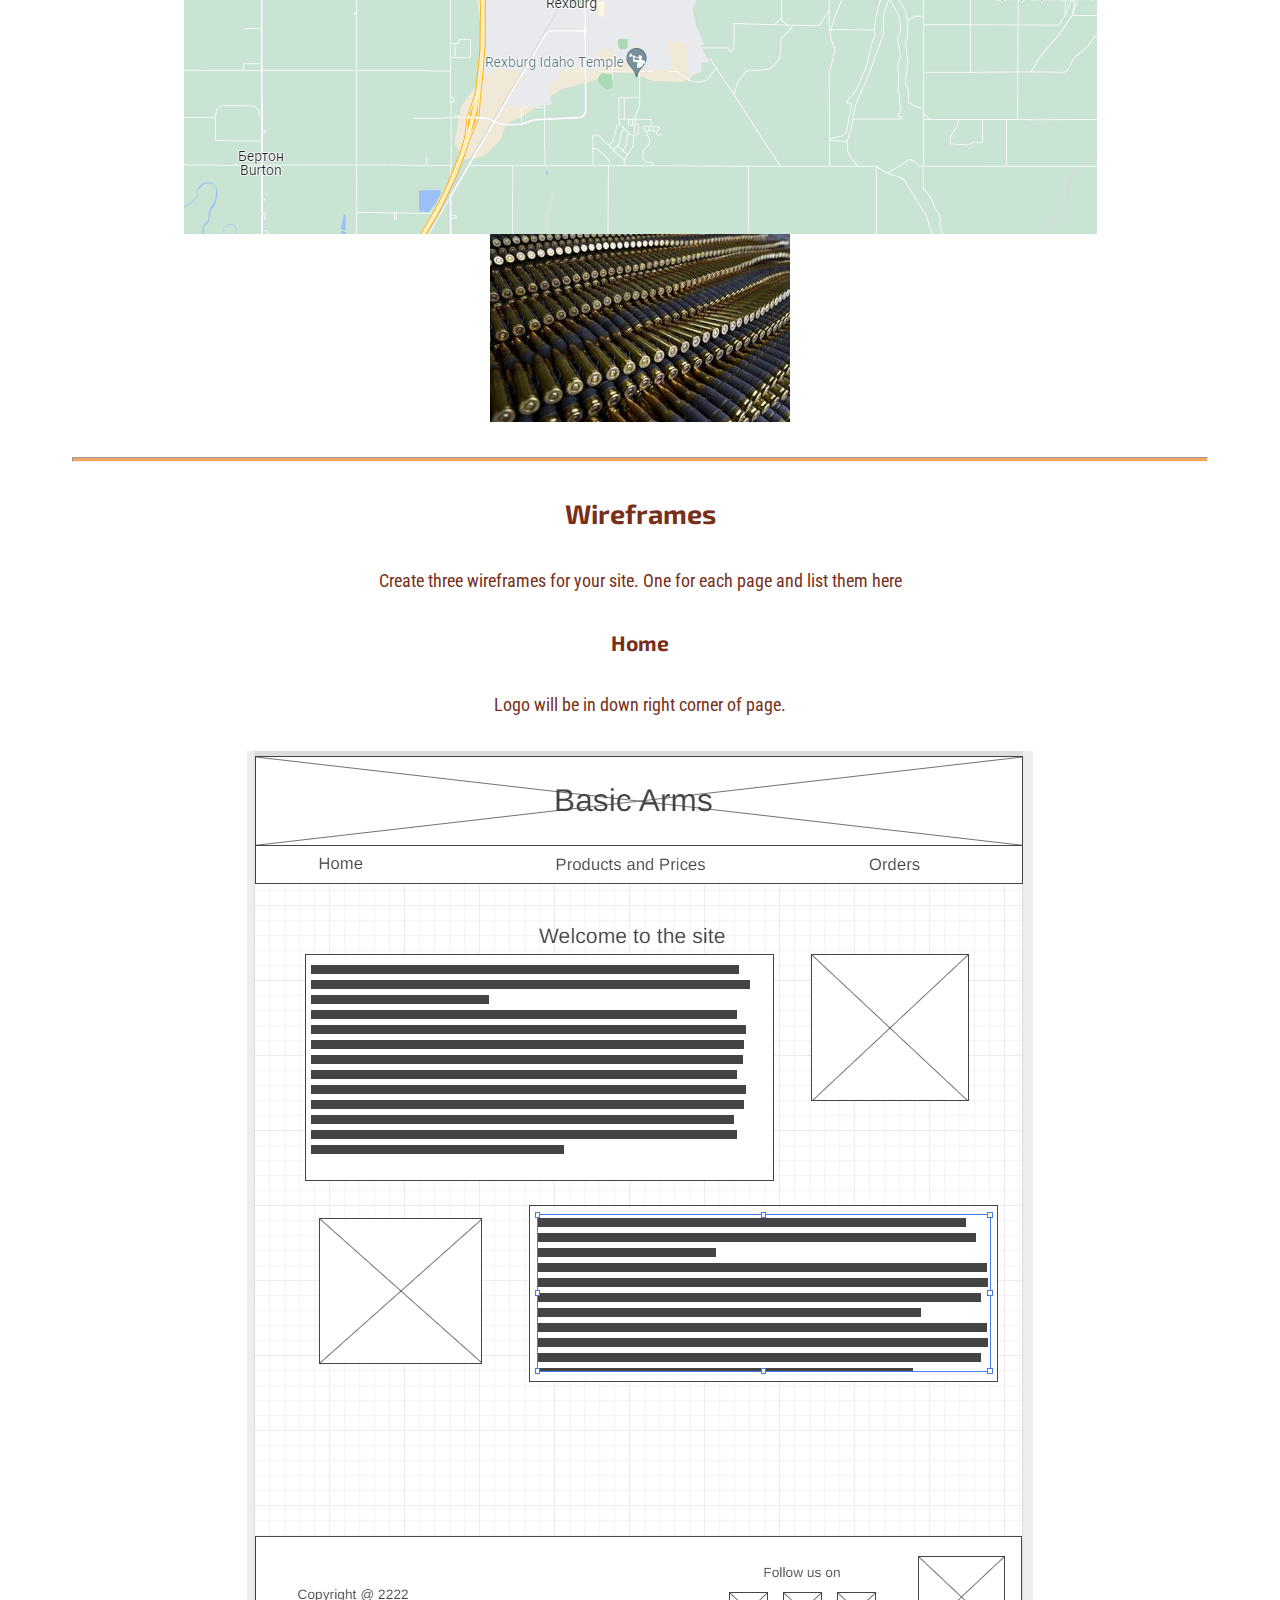
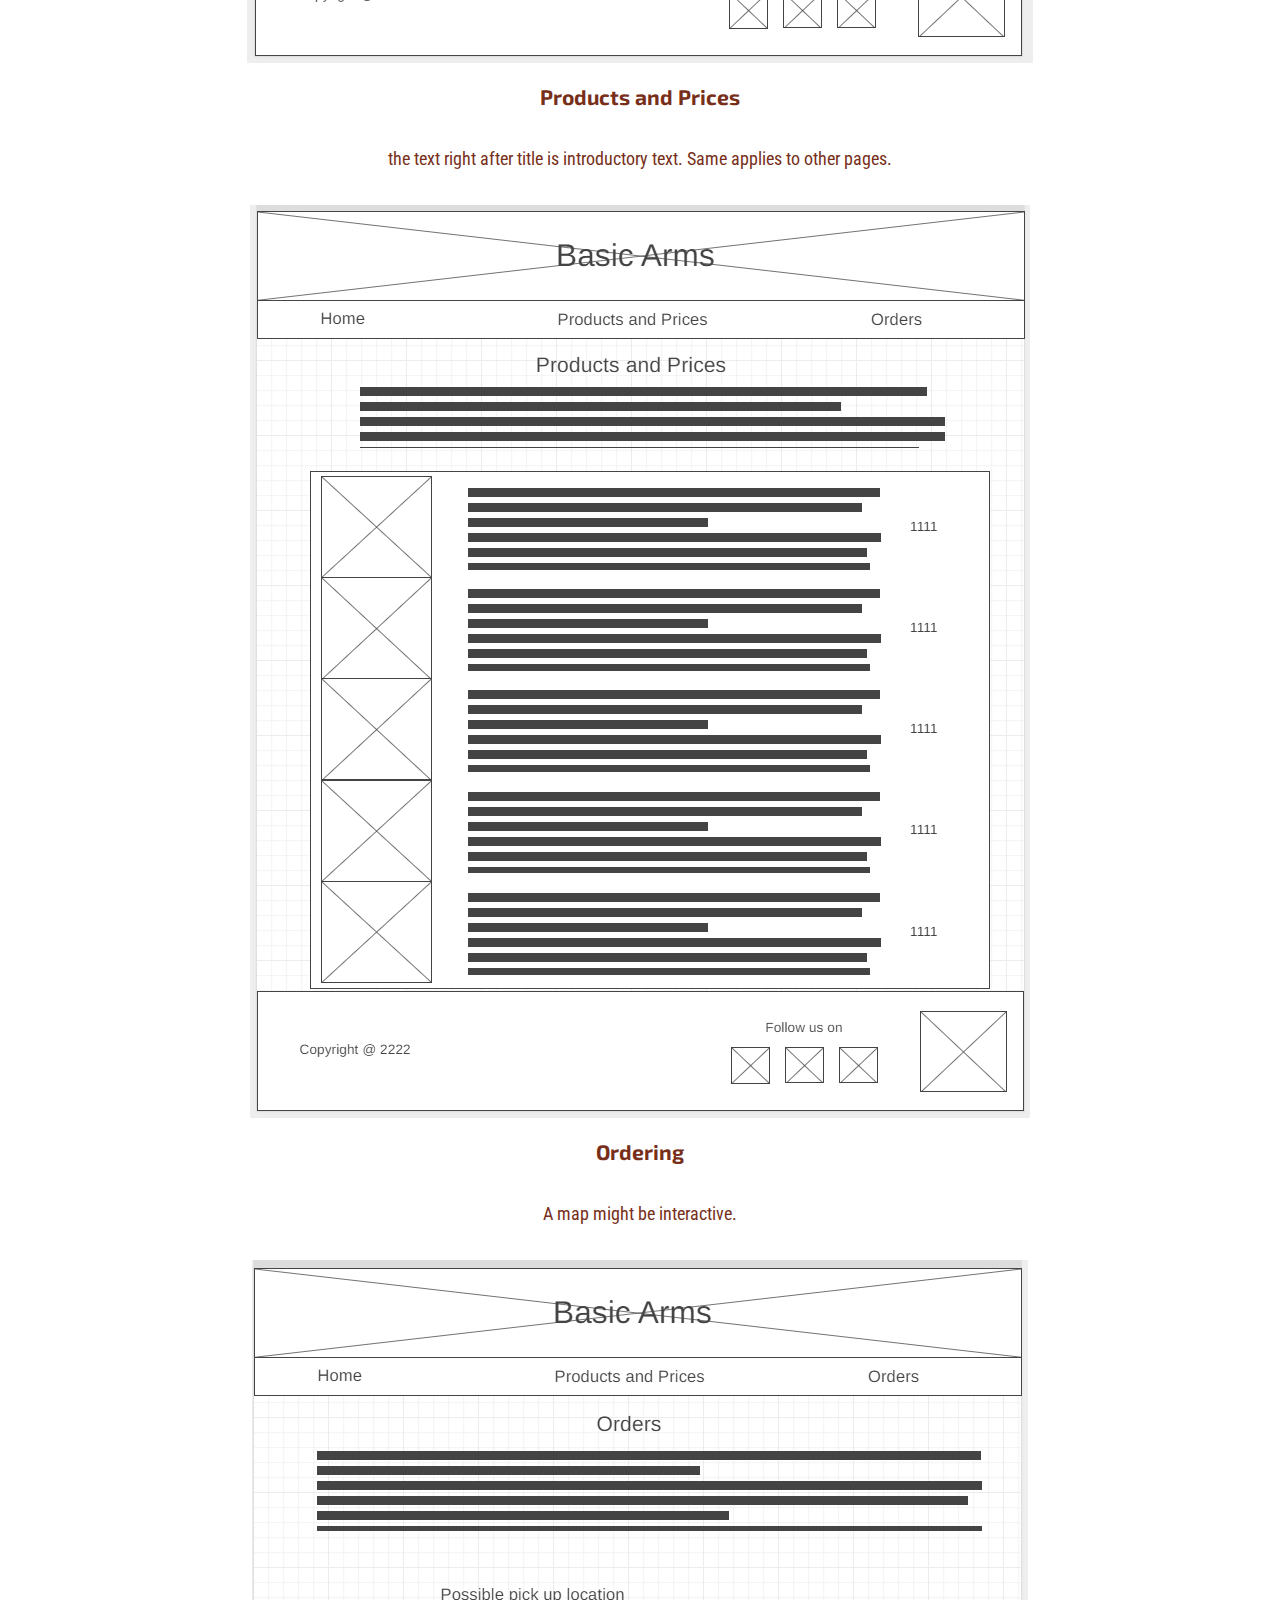
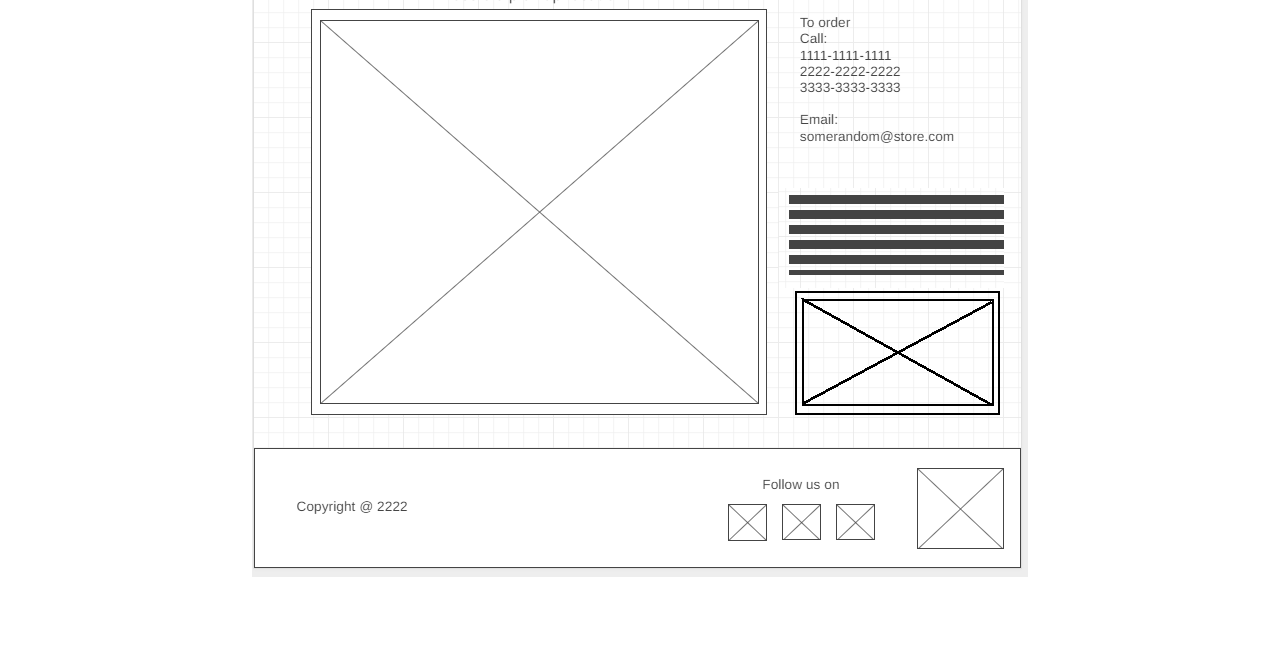
<file: personalproject/site-plan.html>
<!DOCTYPE html>
<html lang="en-us">

<head>
  <meta charset="utf-8">
  <title>Site Plan</title>
  <link type="text/css" rel="stylesheet" href="styles/site-styles.css">
</head>

<body>
  <header>
    <h1>Basic Arms Site Plan</h1>
    <h2>Egor Smirnov</h2>
    <h2>WDD 130-12</h2>
    <!-- In the header above, add the name or your site, your name and class number. For example if you are in section 3 you would put WDD 130.03 -->
  </header>
  <main>

    <!-- ------------------------Steps 2-3------------------------------ -->
    <hr>
    <h2>Overview</h2>
    <h3>Purpose</h3>
    <p>This site is build to provide much needed information on guns and accessories that "Basic Arms" have in stock.
      Furthermore, the site would give details on in stock firearms as well as what documents is required to obtain one.
    </p>
    <!-- change this -->


    <h3>Audience</h3>
    <p>Adult people with or without a base knowledge of firearms and gun enthusiasts. <br> <br> We do not provide
      service for people who is under 18 years of age as well as individuals with the unclear background.
    </p>
    <!-- change this -->

    <hr>
    <h2>Branding</h2>
    <h3>Website Logo</h3>
    <!-- Replace this with some sort of logo for your site.  A logo can be as simple as the name of your site in a nice font :) -->
    <img src="pic/basicarmslogo.png" alt="Logo image">
    <hr>
    <h2>
      Style Guide
    </h2>

    <!-- ------------------------Steps 4-8------------------------------ -->

    <h3>
      Color Palette
    </h3>
    <!--  The colors you choose for a website are one of the most important decisions you will make. Follow the instructions on the activity in iLearn then return and replace the color codes below with the hex color codes (the 6 digit numbers that show at the bottom of each color) for the colors you have chosen below.  You should have at least 2 colors but do not have to fill in all 4 if you do not need them.  -->

    <!-- Copy and paste the URL to your finished palette below Make sure to paste it into both spots -->
    Palette URL: <a href="https://coolors.co/772f1a-585123-f2a65a-eec170-f58549"
      target="_blank">https://coolors.co/772f1a-585123-f2a65a-eec170-f58549</a>


    <table class="colors">
      <tr>
        <th>Primary</th>
        <th>Secondary</th>
        <th>Accent 1</th>
        <th>Accent 2</th>
      </tr>
      <!-- Replace the numbers in the boxes below with your hex color codes. Then switch to the site-plan.css file and change your colors there as well. -->
      <tr>
        <td class="primary">[#772F1A]</td>
        <td class="secondary">[#585123]</td>
        <td class="accent1">[#F2A65A]</td>
        <td class="accent2">[#F58549]</td>
      </tr>
    </table>

    <!-- ------------------------Step 9------------------------------ -->

    <h3>
      Typography
    </h3>
    <!-- Choose a font for your paragraphs (body copy) and headlines. What font(s) have you chosen? Why did you choose what you did?  Make sure to review the list of web safe fonts at W3Schools.org as a starting point.  Think also about which of your colors above you might use for background and font colors. -->

    <h4>
      Heading Font: Exo 2
      <!-- change this -->
    </h4>
    <h4>
      Paragraph Font: Roboto Condensed
      <!-- change this -->
    </h4>
    <h3>
      Normal paragraph example
    </h3>
    <p>
      Lorem ipsum dolor sit amet, consectetur adipiscing elit, sed do eiusmod tempor incididunt ut labore et dolore
      magna aliqua. Ut enim ad minim veniam, quis nostrud exercitation ullamco laboris nisi ut aliquip ex ea commodo
      consequat. Duis aute irure dolor
      in reprehenderit in voluptate velit esse cillum dolore eu fugiat nulla pariatur. Excepteur sint occaecat cupidatat
      non proident, sunt in culpa qui officia deserunt mollit anim id est laborum.
    </p>
    <h3>
      Colored paragraph example
    </h3>
    <p class="colored">
      Lorem ipsum dolor sit amet, consectetur adipiscing elit, sed do eiusmod tempor incididunt ut labore et dolore
      magna aliqua. Ut enim ad minim veniam, quis nostrud exercitation ullamco laboris nisi ut aliquip ex ea commodo
      consequat.
    </p>

    <!-- ------------------------Step 10------------------------------ -->

    <h3>
      Navigation
    </h3>
    <!-- Think about how you want your navigation bar to look. In the site-plan.css file change the colors to your colors to get the look you desire. -->
    <nav>
      <a href="#">Home</a>
      <a href="#">Products and Prices</a>
      <a href="#">Orders</a>
    </nav>
    <hr>
    <h2>
      Site Map
    </h2>
    <div class="sitemap">
      <div class="sm-home">
        Home
      </div>
      <div class="sm-page2">
        Products and Prices
        <!-- change this -->
      </div>
      <div class="sm-page3">
        Orders
        <!-- change this -->
      </div>

      <div class="top">
        &nbsp;
      </div>
      <div class="left">
        &nbsp;
      </div>
      <div class="right">
        &nbsp;
      </div>

    </div>

    <!-- --------Content Section -------------- -->
    <hr>
    <h2>
      Content
    </h2>
    <h3>Home page</h3>
    <p>
      Welcome to the Basic Arms website, that should satisfy all your gun-related needs! We specialize in offering a
      wide selection of firearms, ranging from small-caliber pistols to automatic weapons, all of which are carefully
      curated and sourced from the
      best gun manufacturers worldwide. Our primary focus is on providing our clients with firearms that are of the
      highest quality, reliable, and most importantly, safe. <br> <br> At Basic Arms, we take pride in having a team of
      highly
      qualified specialists who are always ready to help you choose the appropriate gun and answer all your questions.
      Our staff is knowledgeable, experienced, and passionate about firearms, which enables them to provide you with the
      best possible
      advice on which firearm suits your needs and expectations. <br> <br> We understand that purchasing a firearm can
      be an important and sometimes daunting decision. That's why our team is always ready to assist you in any way we
      can, from providing
      detailed product information to answering any questions you may have about the purchasing process. We believe that
      every client deserves personalized attention, and we strive to provide you with the best possible customer
      service. <br> <br> Thank you for your interest in our services. We hope that our website will be useful to you and
      help you make the right choice when purchasing a firearm. At Basic Arms, we are committed to providing you with
      the best possible products and
      services, and we look forward to serving you.

    </p>
    <p>Images for the Home page</p>
    <img src="pic/banner1.jpg" alt="hero_image">
    <img src="pic/rifle.jpg" alt="gun_image">

    </ul>
    <h3>Products and Prices</h3>
    <p>
      Welcome to our "Products and Prices" page! We are excited to offer you a wide range of high-quality products at
      affordable prices. Our commitment to quality and customer satisfaction is our top priority. On this page, you can
      browse through our complete
      product list, which includes detailed information about each item and its price.
      <br> <br> We understand that every customer has unique needs and preferences, which is why we offer a diverse
      selection of products to choose from. Whether you're looking for firearms, ammunition, or gun accessories, we have
      it all. Our team
      of experts is always available to answer any questions you may have and assist you in making the right choice for
      your needs.
      <br> <br> We believe that purchasing a firearm or related product should be an easy and stress-free process.
      That's why we make every effort to provide our customers with the best possible shopping experience. We are
      confident that you will
      find what you're looking for on our "Products and Prices" page, and we look forward to serving you. Thank you for
      choosing our company as your trusted source for high-quality firearms and accessories.
    </p>
    <p>Images for the Products and Prices</p>
    <img src="pic/Pistol1.png" alt="pistol_pic">
    <img src="pic/smg.png" alt="parts_pic">

    </ul>
    <h3>Orders</h3>
    <p>
      To ensure that all firearms are sold and purchased legally and safely, we strictly adhere to the legal
      requirements set forth by the legislation of the United States. As a potential buyer, it is important to
      understand and comply with these requirements
      before making a purchase.
      <br> <br> First and foremost, all buyers must be over the age of 18 and provide a valid identification document.
      This is to ensure that firearms are not sold to minors who are not yet legally allowed to possess them. In
      addition to this, buyers
      are required to provide a permit to purchase a firearm which is issued by government agencies or the police. This
      permit serves as a verification of the buyer's eligibility to purchase a firearm and is a crucial step in ensuring
      the safety
      of both the buyer and the community.
      <br> <br> Please note that we do not deliver firearms to states where there are restrictions on the purchase and
      ownership of firearms. It is the responsibility of the buyer to ensure that they are eligible to purchase and
      possess a firearm
      in their state of residence. If you have any questions or concerns regarding our requirements and restrictions,
      please feel free to contact us for more detailed information. We are committed to providing a safe and legal
      process for purchasing
      firearms and are always happy to assist our customers in any way possible.
    </p>
    <p>Images for the Orders</p>
    <img src="pic/map1.PNG" alt="map">
    <img src="pic/ammo.jpg" alt="img_ammo">

    </ul>
    <hr>
    <h2>
      Wireframes
    </h2>
    <p>
      Create three wireframes for your site. One for each page and list them here</p>

    <h3>Home</h3>
    <p>
      Logo will be in down right corner of page.
    </p>
    <img src="pic/site1.PNG" alt="home page wireframe">

    <h3>Products and Prices</h3>
    <p>
      the text right after title is introductory text. Same applies to other pages.
    </p>
    <img src="pic/site2.PNG" alt="page 2 wireframe">

    <h3>Ordering</h3>
    <p>
      A map might be interactive.
    </p>
    <img src="pic/site3.PNG" alt="page 3 wireframe">
  </main>
</body>

</html>
</file>
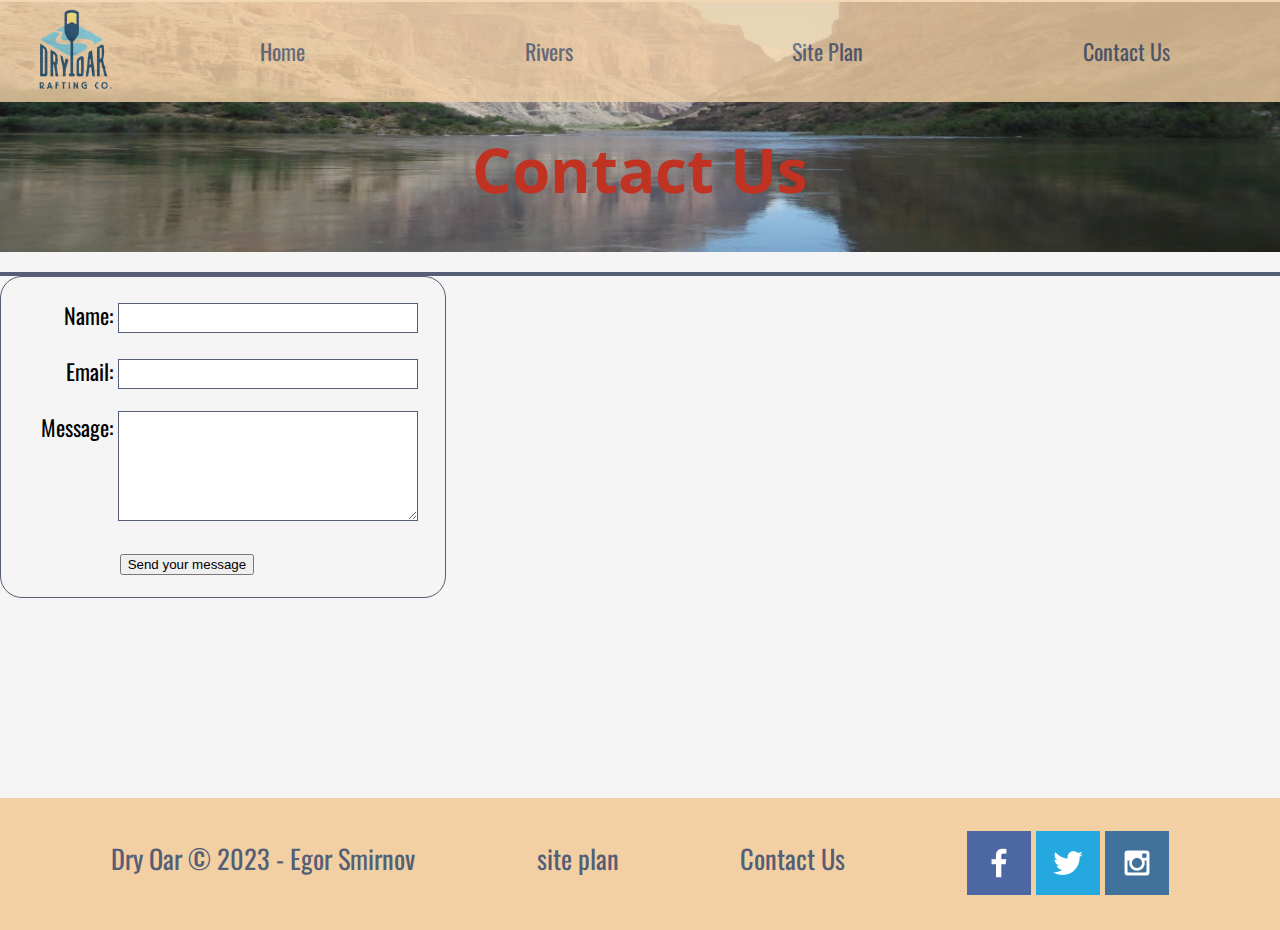
<file: wwr/contactus.html>
<!DOCTYPE html>
<html lang="en">

<head>
  <meta charset="UTF-8">
  <meta http-equiv="X-UA-Compatible" content="IE=edge">
  <meta name="viewport" content="width=device-width, initial-scale=1.0">
  <title>Whitewater Rafting Vacations | Dry Oar Boating | Contact Us</title>
  <link rel="stylesheet" href="styles/style.css">
</head>

<body>
  <div id="content">
    <header>
      <a id="logo_link" href="index.html">
        <img class="logo" src="images/logo.png" alt="Dry Oar Logo">
      </a>
      <nav>
        <a href="index.html">Home</a>
        <a href="rivers.html">Rivers</a>
        <a href="site-plan-rafting.html">Site Plan</a>
        <a href="contactus.html">Contact Us </a>
      </nav>
    </header>
    <div id="rivers-title">
      <h1>Contact Us</h1>
      <img src="images/rivers_hero.jpeg" alt="background img">
    </div>
    <main>
      <div id="feedback"></div>
      <form action="/my-handling-form-page" method="post">
        <ul>
          <li>
            <label for="name">Name:</label>
            <input type="text" id="name" name="user_name" />
          </li>
          <li>
            <label for="mail">Email:</label>
            <input type="email" name="user_email" id="mail" />
          </li>
          <li>
            <label for="msg">Message:</label>
            <textarea id="msg" name="user_message"></textarea>
          </li>

          <li class="button">
            <button type="submit">Send your message</button>
          </li>
        </ul>

      </form>
    </main>
    <footer>
      <p> Dry Oar &copy; 2023 - Egor Smirnov</p>
      <p><a href="site-plan-rafting.html">site plan</a></p>
      <p><a href="contactus.html">Contact Us</a></p>
      <div class="social">
        <a href="https://facebook.com" target="_blank">
          <img src="images/facebook.png" alt="fbicon">
        </a>
        <a href="https://twitter.com" target="_blank">
          <img src="images/twitter.png" alt="twittericon">
        </a>
        <a href="https://instagram.com" target="_blank">
          <img src="images/instagram.png" alt="instagramicon">
        </a>
      </div>
    </footer>
  </div>
  <script>
    // find feedback element
    const feedbackElement = document.getElementById('feedback');
    //find form element and read it
    const formElement = document.forms[0];
    //event listener that initiates the followind 
    formElement.addEventListener('submit', function (e) {
      // no error will show up i guess
      e.preventDefault();
      // specific type of answer, interactive one
      feedbackElement.innerHTML = 'Hello ' + formElement.user_name.value + ' ! Thank you for your message. We will get back with you as soon as possible!';
      // feedback is visible because of this
      feedbackElement.style.display = "block";
      // to show under the message
      document.body.classList.toggle('moveDown');

    });
  </script>
</body>

</html>
</file>
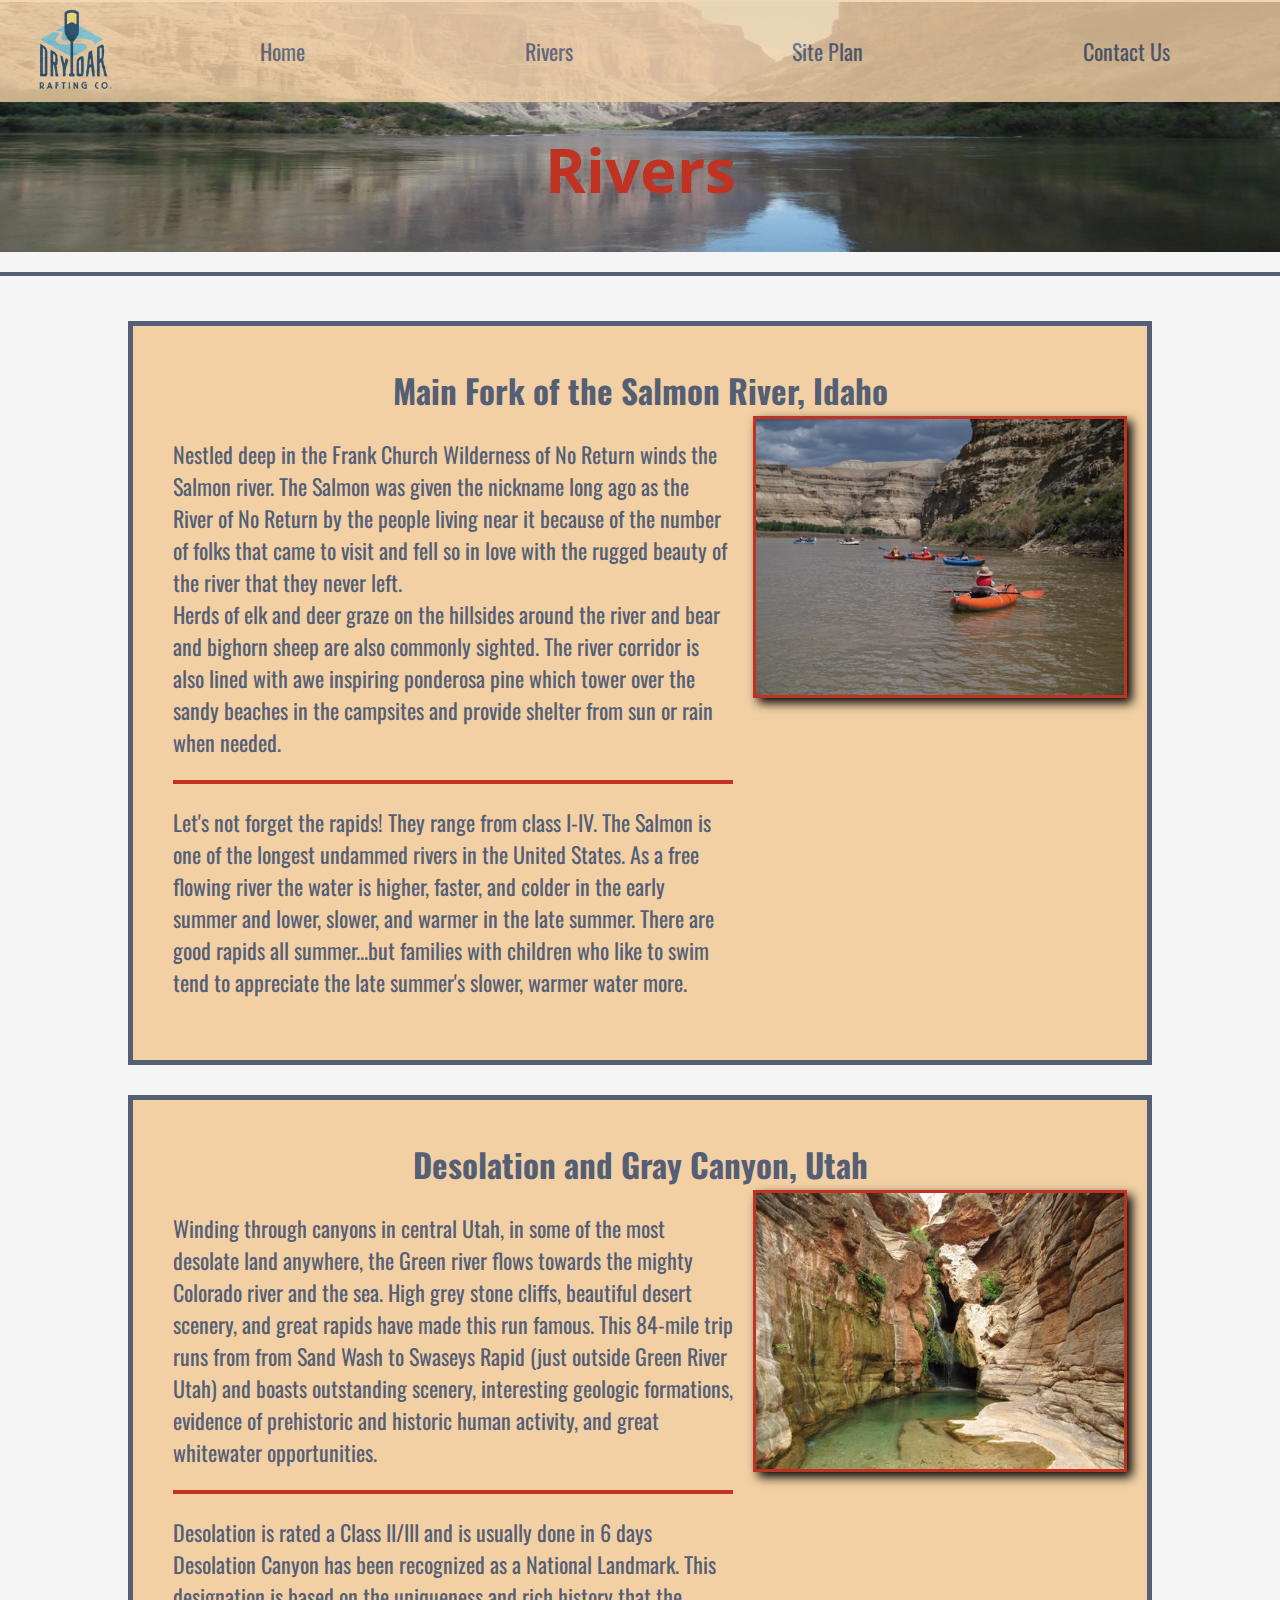
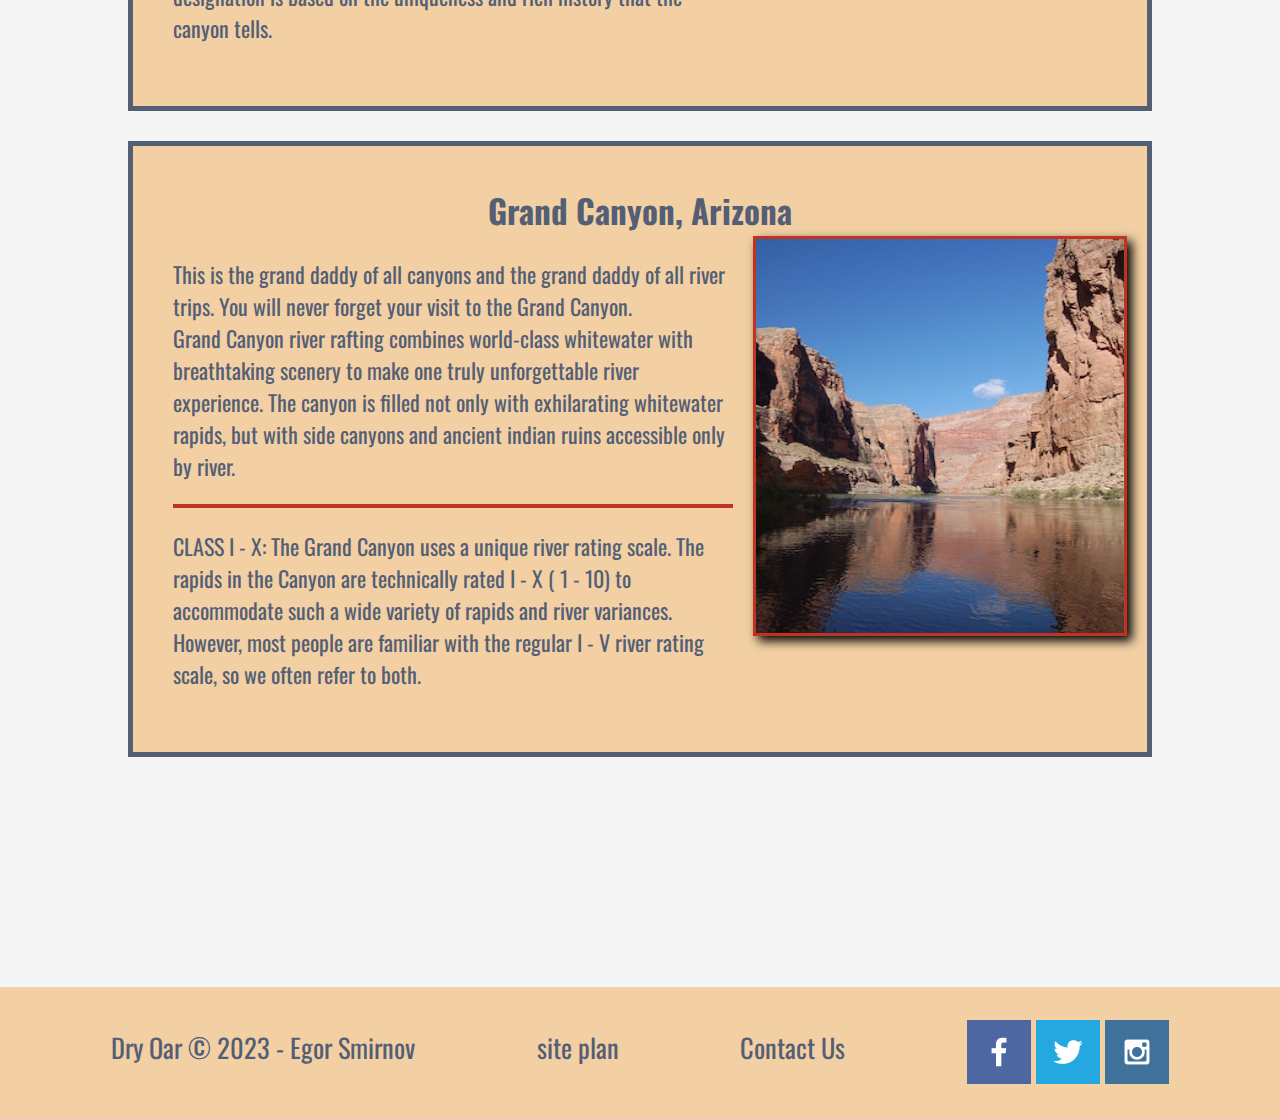
<file: wwr/rivers.html>
<!DOCTYPE html>
<html lang="en">

<head>
  <meta charset="UTF-8">
  <meta http-equiv="X-UA-Compatible" content="IE=edge">
  <meta name="viewport" content="width=device-width, initial-scale=1.0">
  <title>Whitewater Rafting Vacations | Dry Oar Boating | Rivers</title>
  <link rel="stylesheet" href="styles/style.css">
</head>

<body>
  <div id="content">
    <header>
      <a id="logo_link" href="index.html">
        <img class="logo" src="images/logo.png" alt="Dry Oar Logo">
      </a>
      <nav>
        <a href="index.html">Home</a>
        <a href="rivers.html">Rivers</a>
        <a href="site-plan-rafting.html">Site Plan</a>
        <a href="contactus.html">Contact Us </a>
      </nav>
    </header>
    <div id="rivers-title">
      <h1>Rivers</h1>
      <img src="images/rivers_hero.jpeg" alt="background img">
    </div>
    <main class="rivers-info">
      <section class="river1">
        <h2>Main Fork of the Salmon River, Idaho</h2>
        <div>
          <p>
            Nestled deep in the Frank Church Wilderness of No Return winds the Salmon river. The Salmon was given the
            nickname long ago as the River of No Return by the people living near it because of the number of folks that
            came to visit and fell so in love with
            the rugged beauty of the river that they never left. <br> Herds of elk and deer graze on the hillsides
            around the river and bear and bighorn sheep are also commonly sighted. The river corridor is also lined
            with awe inspiring ponderosa pine which tower over the sandy beaches in the campsites and provide shelter
            from sun or rain when needed.</p>
          <hr>
          <p> Let's not forget the rapids! They range from class I-IV. The Salmon is one of the longest undammed rivers
            in the United States. As a free flowing river the water is higher, faster, and colder in the early summer
            and lower, slower,
            and warmer in the late summer. There are good rapids all summer...but families with children who like to
            swim tend to appreciate the late summer's slower, warmer water more.</p>
        </div>
        <img class="riverID" src="images/river1.jpg" alt="river Idaho">

      </section>
      <section class="river2">
        <h2>Desolation and Gray Canyon, Utah</h2>
        <div>
          <p>
            Winding through canyons in central Utah, in some of the most desolate land anywhere, the Green river flows
            towards the mighty Colorado river and the sea. High grey stone cliffs, beautiful desert scenery, and great
            rapids have made this run famous. This
            84-mile trip runs from from Sand Wash to Swaseys Rapid (just outside Green River Utah) and boasts
            outstanding scenery, interesting geologic formations, evidence of prehistoric and historic human activity,
            and great whitewater opportunities.</p>
          <hr>
          <p>Desolation is rated a Class II/III and is usually done in 6 days <br> Desolation Canyon has been recognized
            as a National Landmark. This designation is based on the uniqueness and rich history that the canyon tells.
          </p>
        </div>
        <img class="riverUt" src="images/river2.jpg" alt="river Utah">

      </section>
      <section class="river3">
        <h2>Grand Canyon, Arizona</h2>
        <div>
          <p>
            This is the grand daddy of all canyons and the grand daddy of all river trips. You will never forget your
            visit to the Grand Canyon. <br> Grand Canyon river rafting combines world-class whitewater with breathtaking
            scenery to make
            one truly unforgettable river experience. The canyon is filled not only with exhilarating whitewater rapids,
            but with side canyons and ancient indian ruins accessible only by river.</p>
          <hr>
          <p>CLASS I - X: The Grand Canyon uses a unique river rating scale. The rapids in the Canyon are technically
            rated I - X ( 1 - 10) to accommodate such a wide variety of rapids and river variances. However, most people
            are familiar with
            the regular I - V river rating scale, so we often refer to both.</p>

        </div>
        <img class="riverAz" src="images/river3.jpg" alt="river Arizona">
      </section>
    </main>
    <footer>
      <p> Dry Oar &copy; 2023 - Egor Smirnov</p>
      <p><a href="site-plan-rafting.html">site plan</a></p>
      <p><a href="contactus.html">Contact Us</a></p>
      <div class="social">
        <a href="https://facebook.com" target="_blank">
          <img src="images/facebook.png" alt="fbicon">
        </a>
        <a href="https://twitter.com" target="_blank">
          <img src="images/twitter.png" alt="twittericon">
        </a>
        <a href="https://instagram.com" target="_blank">
          <img src="images/instagram.png" alt="instagramicon">
        </a>
      </div>
    </footer>
  </div>
</body>

</html>
</file>
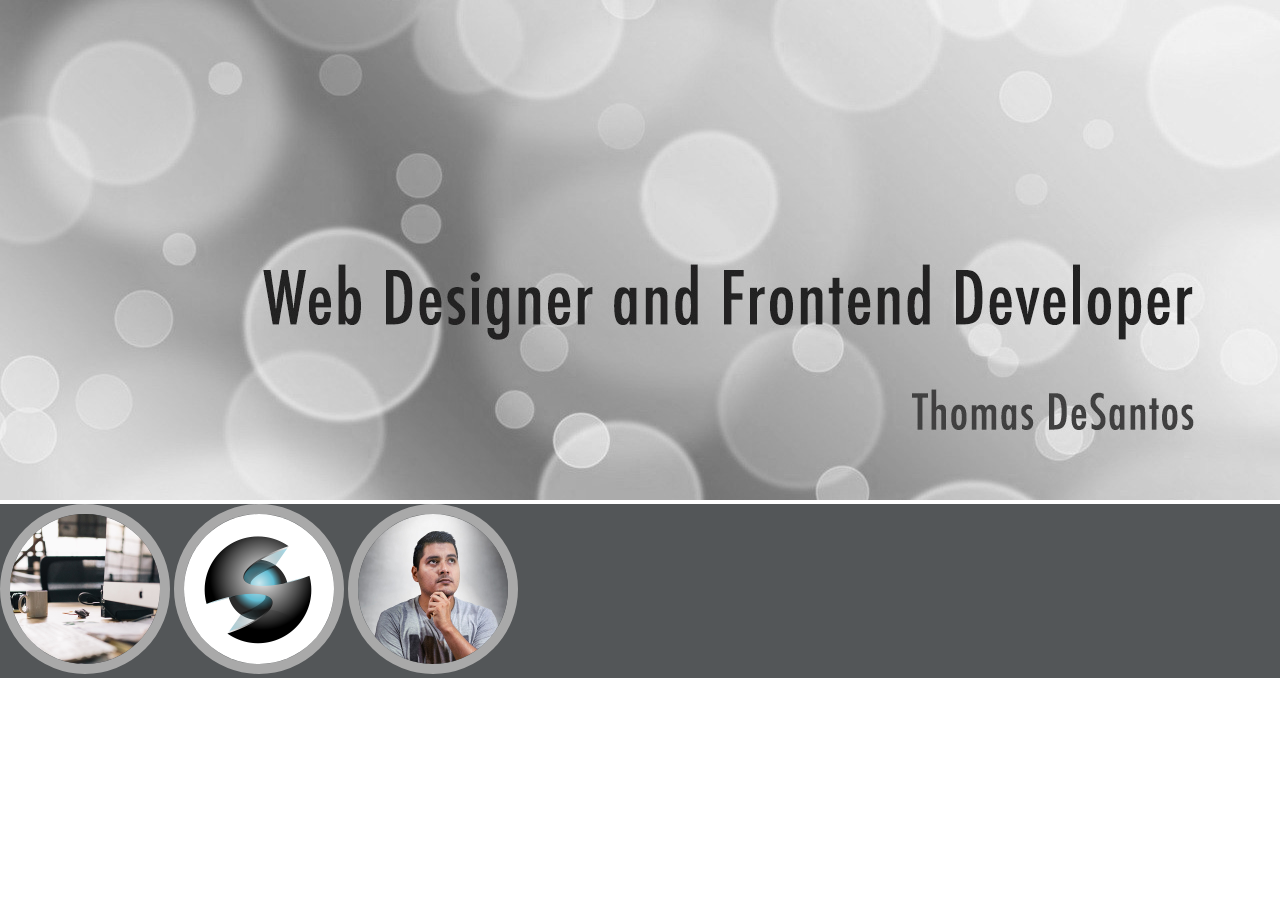
<file: boxmodelpractice/Challenge w5/challenge w5.html>
<!DOCTYPE html>
<html lang="en">

<head>
    <meta charset="UTF-8">
    <meta http-equiv="X-UA-Compatible" content="IE=edge">
    <meta name="viewport" content="width=device-width, initial-scale=1.0">
    <title>Whats this?</title>
    <link rel="stylesheet" href="styles/styles.css">
</head>

<body>
    <header>
        <img src="images/w05_circles.jpg" alt="main image">
    </header>
    <main>
        <img src="images/w05_desck.jpg" alt="desk">
        <img src="images/w05_circle.png" alt="somecircle">
        <img src="images/w05_racism.jpg" alt="just dud">

    </main>
</body>

</html>
</file>
<file: personalproject/styles/styles.css>
@import url('https://fonts.googleapis.com/css2?family=Exo+2:wght@300&family=Roboto+Condensed:wght@300&display=swap');
#content {
    margin: 0 auto;
    max-width: 1800px;
}

#banner {
    grid-column: 1/5;
    grid-row: 1/5;
}

#banner-img {
    width: 100%;
    height: 100%;
    max-height: 400px;
    object-fit: cover;
    z-index: -1;
}

header {
    display: grid;
    grid-template-columns: 1fr 2fr 1fr;
    grid-template-rows: repeat(4, 100px);
}

h1 {
    font-family: "Exo 2", sans-serif;
    font-size: 3.5em;
    grid-column: 2/3;
    grid-row: 2/3;
    z-index: 1;
    text-align: center;
    color: #F2A65A;
    text-shadow: 5px 5px 2px #772F1A;
}

nav {
    grid-column: 1/5;
    grid-row: 4/5;
    display: flex;
    justify-content: space-between;
    background-color: #585123;
}

nav a {
    padding: 35px;
    font-family: "Exo 2", sans-serif;
    font-size: 1.5em;
    flex-grow: 1;
    text-align: center;
    color: #F2A65A;
    text-decoration: none;
}

nav a:hover {
    background-color: #F58549;
    color: #772F1A;
}


/*footer part*/

footer {
    background-color: #585123;
    color: #F2A65A;
    text-align: center;
    font-family: 'Roboto Condensed', sans-serif;
    font-size: 1.2em;
    padding: 25px;
    padding-left: 70px;
    display: grid;
    grid-template-columns: 270px 1fr 250px 200px;
    gap: 15px;
}

.copyplan {
    display: inline-block;
    margin: 5px;
    padding-top: 30px;
}

.copyplan p {
    margin-top: 10px;
}

.social {
    grid-column: 3/4;
    padding-top: 30px;
    display: inline-block;
    vertical-align: middle;
}

footer img {
    max-width: 80%;
    height: auto;
}

#logo_link {
    display: inline-block;
    vertical-align: middle;
}


/*bodypart index*/

h2 {
    font-family: "Exo 2", sans-serif;
    font-size: 2.6em;
    color: #772F1A;
    text-align: center;
    padding-top: 45px;
}

.bodysection {
    display: grid;
    grid-template-columns: 1fr 2fr 1fr;
    grid-template-rows: 1fr 1fr 200px;
    gap: 35px;
    padding-bottom: 20px;
    font-family: 'Roboto Condensed', sans-serif;
    font-size: 1.4em;
    color: #F2A65A;
}

.welcome1 {
    grid-column: 1/3;
    grid-row: 1/2;
    border: 2px solid #772F1A;
    background-color: #585123;
    padding: 12px;
}

.welcome2 {
    grid-column: 2/4;
    grid-row: 2/3;
    border: 2px solid #772F1A;
    background-color: #585123;
    padding: 12px;
}

.welcome1 img {
    grid-column: 3/4;
}

.welcome2 img {
    grid-column: 1/2;
}

.bodysection img {
    max-width: 100%;
    height: auto;
    border: 10px solid #F58549;
    transition: transform .9s;
    box-shadow: 10px 10px 10px #772F1A;
}

.bodysection img:hover {
    transform: scale(1.2);
}


/*Prod and prices*/

.prodintro {
    padding: 20px 80px;
    font-family: 'Roboto Condensed', sans-serif;
    font-size: 1.4em;
    color: #772F1A;
    text-align: center;
}

.prodlist {
    margin: 20px 80px;
    border: 2px solid #772F1A;
    background-color: #585123;
    color: #F2A65A;
    font-family: 'Roboto Condensed', sans-serif;
    font-size: 1.4em;
}

.prodlist img {
    max-width: 100%;
    height: auto;
    min-width: 350px;
    min-height: 210px;
    border: 1px solid #F58549;
    box-shadow: 5px 5px 10px black;
}

.product-item {
    display: grid;
    grid-template-columns: 4fr 1fr 5fr 1fr;
    padding: 10px 30px;
    align-items: center;
}

.productID {
    margin: 10px 10px;
    text-align: center;
}

h3 {
    font-family: "Exo 2", sans-serif;
    font-size: 1em;
    color: #F2A65A;
    text-align: center;
}


/*Orders page*/

.orderintro {
    padding: 20px 80px;
    font-family: 'Roboto Condensed', sans-serif;
    font-size: 1.4em;
    color: #772F1A;
    text-align: left;
}

.lowerpart {
    display: grid;
    grid-template-columns: 3fr 1fr;
    grid-template-rows: 1fr 1fr;
    align-items: center;
    justify-content: center;
    color: #772F1A;
    font-family: 'Roboto Condensed', sans-serif;
    font-size: 1.4em;
    padding-bottom: 2em;
}

.map {
    grid-column: 1/2;
    grid-row: 1/3;
    max-width: 70%;
    display: block;
    text-align: center;
    margin: auto;
}

.map img {
    max-width: 100%;
    border: 10px solid #585123;
}

.contacts {
    grid-column: 2/3;
    grid-row: 1/2;
    margin-left: -20%;
}

.additional {
    grid-column: 2/3;
    grid-row: 2/3;
    margin-left: -20%;
}

.additional img {
    border: 2px solid #F58549;
}


/*For assignment MODAL IMGS*/


/* Style the Image Used to Trigger the Modal */

.myimg {
    border-radius: 5px;
    cursor: pointer;
    transition: 0.3s;
}

.myimg:hover {
    opacity: 0.8;
}


/* The Modal (background) */

.modal {
    display: none;
    /* Hidden by default */
    position: fixed;
    /* Stay in place */
    z-index: 1;
    /* Sit on top */
    padding-top: 100px;
    /* Location of the box */
    left: 0;
    top: 0;
    width: 100%;
    /* Full width */
    height: 100%;
    /* Full height */
    overflow: auto;
    /* Enable scroll if needed */
    background-color: rgb(0, 0, 0);
    /* Fallback color */
    background-color: rgba(0, 0, 0, 0.9);
    /* Black w/ opacity */
}


/* Modal Content (Image) */

.modal-content {
    margin: auto;
    display: block;
    width: 80%;
    max-width: 700px;
}


/* Caption of Modal Image (Image Text) - Same Width as the Image */

#caption {
    margin: auto;
    display: block;
    width: 80%;
    max-width: 700px;
    text-align: center;
    color: #ccc;
    padding: 10px 0;
    height: 150px;
}


/* Add Animation - Zoom in the Modal */

.modal-content,
#caption {
    animation-name: zoom;
    animation-duration: 0.6s;
}

@keyframes zoom {
    from {
        transform: scale(0)
    }
    to {
        transform: scale(1)
    }
}


/* The Close Button */

.close {
    position: absolute;
    top: 15px;
    right: 35px;
    color: #f1f1f1;
    font-size: 40px;
    font-weight: bold;
    transition: 0.3s;
}

.close:hover,
.close:focus {
    color: #bbb;
    text-decoration: none;
    cursor: pointer;
}


/* 100% Image Width on Smaller Screens */

@media only screen and (max-width: 700px) {
    .modal-content {
        width: 100%;
    }
}


/*responsiveness added*/

@media screen and (max-width: 1000px) {
    nav,
    footer {
        flex-direction: column;
    }
    header {
        display: block;
        position: relative;
    }
    nav a {
        display: block;
        padding: 15px;
        background-color: #585123;
    }
    h1 {
        position: absolute;
        top: 5%;
        left: 50%;
        transform: translate(-50%, -50%);
        z-index: 1;
        font-size: 1.8em;
    }
    .bodysection {
        display: block;
    }
    .bodysection img {
        max-width: 70%;
        height: auto;
        border: 10px solid #F58549;
        transition: transform .9s;
        box-shadow: 10px 10px 10px #772F1A;
        margin: 10px 10px;
    }
    .bodysection img:hover {
        transform: scale(1.2);
    }
    footer {
        display: block;
        margin-top: 25px;
        padding: 25px 25px;
    }
    /*prod page*/
    .prodintro {
        padding: 20px 20px;
    }
    .prodlist {
        background-color: transparent;
        border: transparent;
        margin: auto;
    }
    .product-item {
        display: block;
        border: 5px solid #772F1A;
        margin: 10px;
        background-color: #585123;
    }
    .prodlist img {
        max-width: 100%;
        min-width: auto;
        min-height: min-content;
    }
    /*orders page*/
    .lowerpart {
        display: block;
        text-align: center;
    }
    .additional,
    .contacts {
        margin-left: auto;
    }
    .orderintro {
        padding: 20px 20px;
    }
}
</file>
<file: wwr/styles/style.css>
@import url('https://fonts.googleapis.com/css2?family=Open+Sans:wght@300&family=Oswald:wght@300&display=swap');
#content {
    margin: 0 auto;
    max-width: 1600px;
}

#background {
    grid-column: 1/11;
    grid-row: 4/9;
    height: 725px;
    background-color: #c03221;
}

#hero {
    display: grid;
    grid-template-columns: 1fr 3fr 1fr;
    margin-top: -100px;
}

#hero-box {
    grid-column: 1/4;
    grid-row: 1/3;
    z-index: -1;
}

#hero-msg {
    grid-column: 2/3;
    grid-row: 1/2;
    margin-top: 100px;
}

#hero-msg h1 {
    text-align: center;
}

#hero-msg h4 {
    text-align: center;
}

#hero-img {
    width: 100%;
}

#logo_link {
    justify-self: center;
    align-self: center;
    padding-top: 5px;
}

#rivers-title {
    display: grid;
    grid-template-columns: 1fr 3fr 1fr;
    margin-top: -100px;
    text-align: center;
    font-family: Open sans, Georgia, arial;
    font-size: 1.4em;
    color: #c03221;
    padding-bottom: 20px;
    border-bottom: 4px solid #545e75;
}

#rivers-title h1 {
    grid-column: 2/3;
    grid-row: 2/3;
}

#rivers-title img {
    width: 100%;
    max-height: 250px;
    grid-column: 1/4;
    grid-row: 1/3;
    z-index: -1;
}

.book {
    font-size: 18px;
    padding: 15px 30px;
    margin-top: 50px;
    border-radius: 5px;
    background-color: #c03221;
    color: white;
    text-decoration: none;
}

.book:hover {
    background-color: white;
    color: #c03221;
}

.button-box {
    text-align: center;
}

.card-img {
    width: 100%;
    border: 10px solid #f2d0a4;
    transition: transform .5s;
    box-shadow: 5px 5px 10px black;
}

.card-img:hover {
    opacity: .6;
    transform: scale(1.1);
}

.home-title {
    font-family: Open sans, Georgia, arial;
    font-size: 2em;
    margin-top: 10px;
    color: #f2d0a4;
}

.icon {
    padding-top: 10px;
    width: 80px;
}

.join {
    font-size: 18px;
    padding: 15px 30px;
    margin-top: 50px;
    border-radius: 5px;
    background-color: #c03221;
    color: white;
    text-decoration: none;
}

.join:hover {
    background-color: white;
    color: #c03221;
}

.logo {
    width: 80px;
}

.mountains {
    grid-column: 2/7;
    grid-row: 5/8;
    width: 100%;
    box-shadow: 5px 5px 10px black;
}

.msg {
    grid-column: 6/10;
    grid-row: 6/7;
    padding: 35px;
    line-height: 1.5em;
    background-color: #f2d0a4;
    box-shadow: 5px 5px 10px black;
}

.msg h2 {
    font-family: Open sans, Georgia, arial;
    color: #545e75;
}

.msg p {
    padding-bottom: 15px;
    font-size: .8em;
    color: #545e75;
}

.social img {
    padding-top: 15px;
}

.river-card {
    grid-column: 2/4;
    grid-row: 2/3;
    margin: 200px 0;
}

.camping-card {
    grid-column: 5/7;
    grid-row: 2/3;
    margin: 200px 0;
}

.rapids-card {
    grid-column: 8/10;
    grid-row: 2/3;
    margin: 200px 0;
}

.river1 {
    grid-column: 2/10;
    grid-row: 1/2;
    background-color: #f2d0a4;
    color: #545e75;
    display: grid;
    grid-template-columns: repeat(5, 1fr);
    grid-template-rows: 50px 1fr 1fr;
    text-align: left;
    margin-top: 45px;
    margin-bottom: 30px;
    padding: 40px;
    border: 5px solid #545e75
}

.river1 h2 {
    grid-column: 1/6;
    grid-row: 1/2;
    text-align: center;
}

.river1 div {
    grid-column: 1/4;
    grid-row: 2/4;
}

.river1 img {
    grid-column: 4/7;
    grid-row: 2/4;
    margin-left: 20px;
    width: 100%;
    max-width: 500px;
    height: auto;
    border: 3px solid #c03221;
    box-shadow: 5px 5px 10px black;
}

.river2 {
    grid-column: 2/10;
    grid-row: 2/3;
    display: grid;
    grid-template-columns: repeat(5, 1fr);
    grid-template-rows: 50px 1fr 1fr;
    background-color: #f2d0a4;
    color: #545e75;
    text-align: left;
    justify-content: flex-start;
    margin-bottom: 30px;
    padding: 40px;
    border: 5px solid #545e75
}

.river2 h2 {
    grid-column: 1/6;
    grid-row: 1/2;
    text-align: center;
}

.river2 div {
    grid-column: 1/4;
    grid-row: 2/4;
}

.river2 img {
    grid-column: 4/7;
    grid-row: 2/4;
    margin-left: 20px;
    width: 100%;
    max-width: 500px;
    height: auto;
    border: 3px solid #c03221;
    box-shadow: 5px 5px 10px black;
}

.river3 {
    grid-column: 2/10;
    grid-row: 3/4;
    display: grid;
    grid-template-columns: repeat(5, 1fr);
    grid-template-rows: 50px 1fr 1fr;
    background-color: #f2d0a4;
    color: #545e75;
    text-align: left;
    justify-content: flex-start;
    margin-bottom: 30px;
    padding: 40px;
    border: 5px solid #545e75
}

.river3 h2 {
    grid-column: 1/6;
    grid-row: 1/2;
    text-align: center;
}

.river3 div {
    grid-column: 1/4;
    grid-row: 2/4;
}

.river3 img {
    grid-column: 4/7;
    grid-row: 2/4;
    margin-left: 20px;
    width: 100%;
    max-width: 500px;
    height: auto;
    max-height: 400px;
    border: 3px solid #c03221;
    box-shadow: 5px 5px 10px black;
}

body {
    font-family: Oswald, sans-serif, arial;
    font-size: 22px;
    background-color: whitesmoke;
    margin: 0;
    padding: 0;
}

footer {
    display: flex;
    justify-content: space-around;
    align-items: center;
    padding: 25px 50px;
    padding-top: 15px;
    margin-top: 200px;
    background-color: #f2d0a4;
    color: #545e75;
}

footer p {
    font-size: 1.2em;
}

footer a {
    color: #545e75;
    text-decoration: none;
}

footer a:hover {
    color: white;
}

footer p a:hover {
    text-decoration: underline;
}

header {
    display: grid;
    grid-template-columns: 150px auto;
    background-color: #f2d0a4;
    opacity: 80%;
}

h2 {
    margin: 0;
}

h4 {
    color: #f2d0a4;
}

main {
    display: grid;
    grid-template-columns: repeat(10, 1fr);
}

main section {
    text-align: center;
}

main section img {
    box-sizing: border-box;
}

nav {
    display: flex;
    justify-content: space-around;
}

hr {
    border: 2px solid #c03221;
}

nav a {
    padding: 35px;
    text-align: center;
    color: #545e75;
    text-decoration: none;
}

nav a:hover {
    background-color: #545e75;
    color: white;
}


/* For Contact Us page*/

form {
    /*page centring*/
    margin: 0 auto;
    width: 400px;
    /*form outline*/
    padding: 1em;
    border: 1px solid #545e75;
    border-radius: 1em;
}

ul {
    list-style: none;
    padding: 0;
    margin: 0;
}

form li+li {
    margin-top: 1em;
}

label {
    display: inline-block;
    width: 90px;
    text-align: right;
}

input,
textarea {
    font: 1em sans-serif;
    width: 300px;
    box-sizing: border-box;
    border: 1px solid #545e75;
}

input:focus,
textarea:focus {
    border-color: #545e75;
}

textarea {
    vertical-align: top;
    height: 5em;
}

.button {
    padding-left: 90px;
}

button {
    margin-left: 0.5em;
}

#feedback {
    background-color: antiquewhite;
    position: absolute;
    top: 0;
    left: 0;
    right: 0;
    padding: .5em;
    /* make this element invisible until we are ready for it */
    display: none;
}

.moveDown {
    margin-top: 3em;
}


/*media query*/

@media screen and (max-width: 900px) {
    #hero,
    #rivers-title,
    .home-grid {
        display: block;
        height: auto;
    }
    nav,
    footer {
        flex-direction: column;
    }
    nav a {
        display: block;
        padding: 15px;
    }
    #hero {
        margin-top: 0;
    }
    #rivers-title {
        margin-top: 0;
    }
    #hero-msg {
        margin-top: 0;
    }
    #hero-msg h4 {
        display: none;
    }
    .rivers-info {
        margin: 50px auto;
        width: 80%;
        text-size-adjust: auto;
    }
    .rivers-info h2 {
        font-size: 0.9em;
    }
    .home-title {
        font-size: 25px;
        color: #f2d0a4;
    }
    .river-card,
    .camping-card,
    .rapids-card {
        margin: 50px auto;
        width: 60%;
    }
    #background {
        display: none;
    }
    .mountains,
    .msg {
        width: 80%;
        display: block;
        margin: 0 auto;
    }
    footer {
        margin-top: 25px;
    }
}
</file>
<file: positionstyles.css>
/* CSS - Name: "positionstyles.css" */


/* Activity 1 styles */

.content1 {
    display: grid;
    grid-template-columns: 1fr 1fr;
    justify-items: center;
    grid-gap: 20px;
    /* This is the parent of the activity 1 boxes. */
}

.red1 {
    width: 100%;
    height: 100px;
    background-color: red;
    grid-column: 1/3;
}

.green1 {
    width: 200px;
    height: 200px;
    background-color: green;
}

.yellow1 {
    width: 200px;
    height: 200px;
    background-color: gold;
}

.blue1 {
    width: 100%;
    height: 100px;
    background-color: blue;
    grid-column: 1/3;
}


/* Activity 2 styles */

.content2 {
    display: grid;
    grid-template-columns: 50px 50px 50px 50px 50px;
    grid-template-rows: 50px 50px 50px 50px 50px;
    /* This is the parent of the activity 2 boxes. */
}

.red2 {
    width: 100px;
    height: 100px;
    background-color: red;
}

.green2 {
    width: 100px;
    height: 100px;
    background-color: green;
    grid-column: 2/3;
    grid-row: 2/3;
}

.yellow2 {
    width: 100px;
    height: 100px;
    background-color: gold;
    grid-column: 3/4;
    grid-row: 3/4;
}

.blue2 {
    width: 100px;
    height: 100px;
    background-color: blue;
    grid-column: 4/5;
    grid-row: 4/5;
}


/* Activity 3 styles */

.content3 {
    display: grid;
    grid-template-columns: 1fr 1fr;
    grid-column-gap: 75px;
    /* This is the parent of the activity 3 boxes. */
}

.red3 {
    width: 100%;
    height: 100px;
    background-color: red;
    grid-column: 1/3;
}

.green3 {
    width: 100%;
    height: 200px;
    background-color: green;
}

.yellow3 {
    width: 100%;
    height: 200px;
    background-color: gold;
}

.blue3 {
    width: 100%;
    height: 100px;
    background-color: blue;
    grid-column: 1/3;
}


/* Activity 4 styles */

.content4 {
    display: grid;
    grid-template-columns: 1fr 1fr;
    grid-template-rows: 1fr 1fr 1fr;
    /* This is the parent of the activity 4 boxes. */
    height: 400px;
}

.red4 {
    width: 100%;
    height: 100%;
    background-color: red;
    grid-row: 1/4;
}

.green4 {
    width: 100%;
    height: 100%;
    background-color: green;
}

.yellow4 {
    width: 100%;
    height: 100%;
    background-color: gold;
}

.blue4 {
    width: 100%;
    height: 100%;
    background-color: blue;
}


/* Activity 5 styles */

.content5 {
    /* This is the parent of the activity 5 boxes. */
    height: 400px;
}

.red5 {
    width: 100%;
    height: 100px;
    background-color: red;
}

.green5 {
    width: 200px;
    height: 200px;
    background-color: green;
    float: left;
}

.yellow5 {
    width: 100%;
    height: 250px;
    background-color: gold;
}

.blue5 {
    width: 100%;
    height: 100px;
    background-color: blue;
}


/* Activity 6 styles */

.content6 {
    display: grid;
    grid-template-columns: repeat(6, 100px);
    grid-template-rows: repeat(6, 100px);
    /* This is the parent of the activity 6 boxes. */
}

.red6 {
    width: 100%;
    height: 100%;
    background-color: red;
    grid-column: 1/5;
    grid-row: 1/3;
    z-index: 1;
}

.green6 {
    width: 100%;
    height: 100%;
    background-color: green;
    grid-column: 1/3;
    grid-row: 5/7;
    z-index: 3;
}

.yellow6 {
    width: 100%;
    height: 100%;
    background-color: gold;
    grid-column: 5/7;
    grid-row: 3/7;
    z-index: 3;
}

.blue6 {
    width: 100%;
    height: 100%;
    background-color: blue;
    grid-column: 2/6;
    grid-row: 2/6;
    z-index: 2;
}


/* Do not make any changes below here */

.activity {
    width: 70%;
    margin: 20px auto;
    font-family: Arial, sans-serif;
    border: 1px solid black;
    padding: 10px;
    clear: both;
    overflow: auto;
}

.hint {
    border: 1px solid grey;
    background: #e0e0e0;
    padding: .5em;
    position: relative;
    margin: 1em 0;
}

.hint h3 {
    margin: 0;
}

.hint:hover {
    background: #d0d0d0;
}

.hint>div {
    display: none;
}

.hint input[type=checkbox] {
    position: absolute;
    width: 100%;
    height: 100%;
    opacity: 0;
    z-index: 1;
    cursor: pointer;
}

.hint input[type=checkbox]:checked~div {
    display: block;
}

.hint i {
    position: absolute;
    transform: translate(-6px, 0);
    margin-top: 16px;
    right: 10px;
    top: -3px;
}

.hint i:before,
.hint i:after {
    content: "";
    position: absolute;
    background-color: black;
    width: 3px;
    height: 9px;
}

.hint i:before {
    transform: translate(2px, 0) rotate(45deg);
}

.hint i:after {
    transform: translate(-2px, 0) rotate(-45deg);
}

.hint input[type=checkbox]:checked~i:before {
    transform: translate(-2px, 0) rotate(45deg);
}

.hint input[type=checkbox]:checked~i:after {
    transform: translate(2px, 0) rotate(-45deg);
}

.hint a {
    position: relative;
    z-index: 1;
}
</file>
<file: personalproject/styles/site-styles.css>
/* if you are using any Google fonts change the font names below to your fonts. 
Any spaces in your font name should be replaced with a +. 
Fonts are separated by a | */

@import url('https://fonts.googleapis.com/css2?family=Exo+2:wght@300&family=Roboto+Condensed:wght@300&display=swap');
:root {
    /* change the values below to your colors from your palette */
    --primary-color: #772F1A;
    --secondary-color: #585123;
    --accent1-color: #F2A65A;
    --accent2-color: #F58549;
    /* change the values below to your chosen font(s) */
    --heading-font: "Exo 2", sans-serif;
    --paragraph-font: 'Roboto Condensed', sans-serif;
    /* these colors below should be chosen from among your palette colors above */
    --headline-color-on-white: #772F1A;
    /* headlines on a white background */
    --headline-color-on-color: #F2A65A;
    /* headlines on a colored background */
    --paragraph-color-on-white: #772F1A;
    /* paragraph text on a white background */
    --paragraph-color-on-color: #F2A65A;
    /* paragraph text on a colored background */
    --paragraph-background-color: #585123;
    --nav-link-color: #F2A65A;
    --nav-background-color: #585123;
    --nav-hover-link-color: #772F1A;
    --nav-hover-background-color: #F58549;
}


/*  Look around below...but DON'T CHANGE ANYTHING! */

body {
    max-width: 1200px;
    margin: 0 auto;
    padding: 4em;
    font-size: 18px;
    text-align: center;
}

img {
    display: block;
    margin: 0 auto;
}

h1,
h2,
h3,
h4,
h5,
h6 {
    font-family: var(--heading-font);
    color: var(--headline-color-on-white);
}

h2 {
    text-align: center;
}

hr {
    height: 3px;
    margin: 35px 0;
    background: var(--accent1-color);
}

header {
    padding: 1em;
    text-align: center;
    color: var(--headline-color-on-color);
    background-color: var(--paragraph-background-color);
}

header>h1,
header>h2 {
    color: var(--headline-color-on-color);
}

p {
    font-family: var(--paragraph-font);
    color: var(--paragraph-color-on-white);
    padding: 1em;
}

.colors {
    width: 100%;
    min-width: 350px;
    margin: 30px auto;
    text-align: center;
}

.colors th {
    background-color: #999;
}

.colors td {
    width: 25%;
    height: 3em;
}

.primary {
    background-color: var(--primary-color);
}

.secondary {
    background-color: var(--secondary-color);
}

.accent1 {
    background-color: var(--accent1-color);
}

.accent2 {
    background-color: var(--accent2-color);
}

p.colored {
    background-color: var(--paragraph-background-color);
    color: var(--paragraph-color-on-color);
}

nav {
    background-color: var(--nav-background-color);
    line-height: 3em;
    text-align: center;
    font-size: 1.2em;
}

nav {
    list-style-type: none;
    display: flex;
}

nav a {
    padding: 1em;
    min-width: 120px;
    text-decoration: none;
    padding: 10px;
}

nav a:link,
nav a:visited {
    color: var(--nav-link-color);
}

nav a:hover {
    color: var(--nav-hover-link-color);
    background-color: var(--nav-hover-background-color);
}

.sitemap {
    display: grid;
    justify-content: center;
    grid-template-columns: repeat(6, 15%);
    grid-template-rows: 3em 1.5em 1.5em 3em;
    grid-template-areas: ". . home home . ." ". . . top . ." ". left left right right ." "page2 page2 . . page3 page3";
}

.sitemap>div {
    text-align: center;
}

.sm-home {
    grid-area: home;
    background-color: #ccc;
    line-height: 3em;
}

.sm-page2 {
    grid-area: page2;
    background-color: #ccc;
    line-height: 3em;
}

.sm-page3 {
    grid-area: page3;
    background-color: #ccc;
    line-height: 3em;
}

.top {
    grid-area: top;
    border-left: 1px solid;
}

.left {
    grid-area: left;
    border-top: 1px solid;
    border-left: 1px solid;
}

.right {
    grid-area: right;
    border-top: 1px solid;
    border-right: 1px solid;
}
</file>
<file: boxmodelpractice/Challenge w5/styles/styles.css>
body {
    margin: 0 auto;
    max-width: 1600px;
}

header {
    width: auto;
}

main {
    background-color: rgb(83, 86, 88);
}

main img {
    width: 150px;
    height: auto;
    border: 10px solid darkgray;
    border-radius: 50%;
}
</file>
